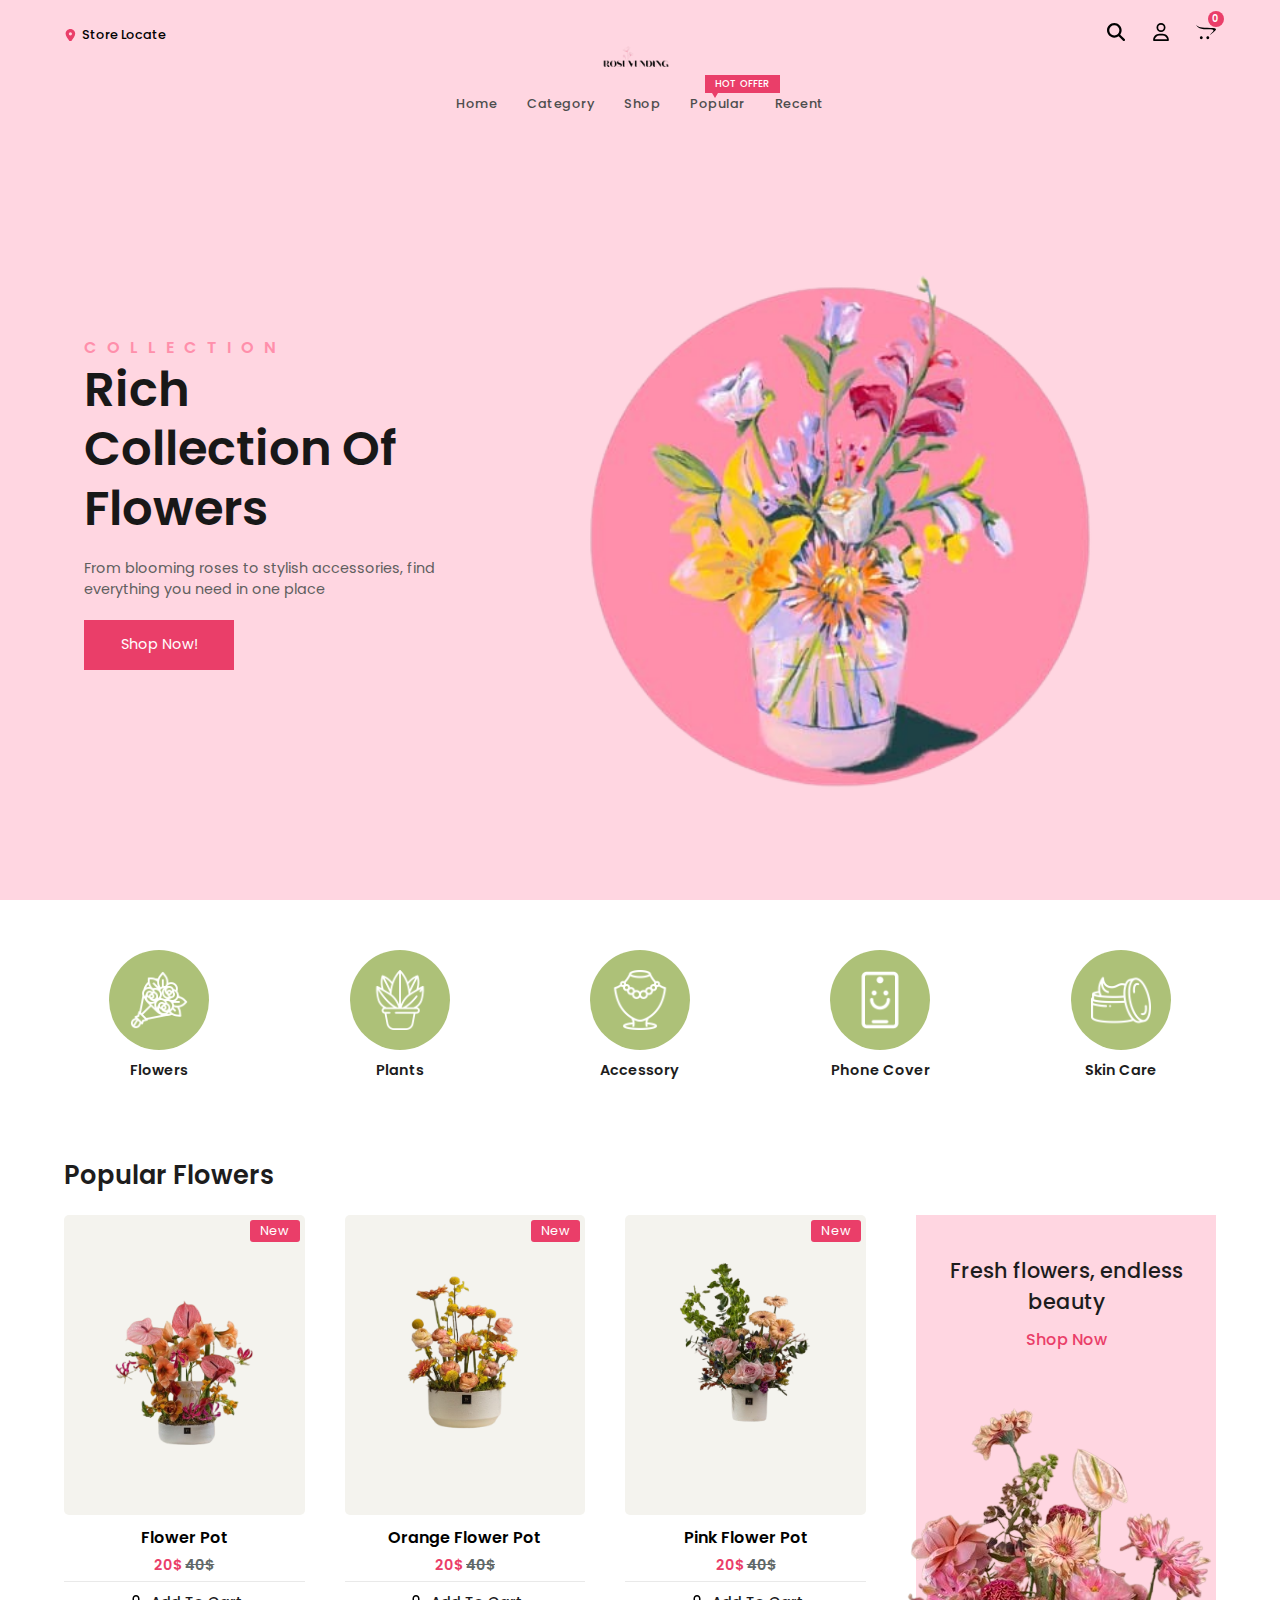
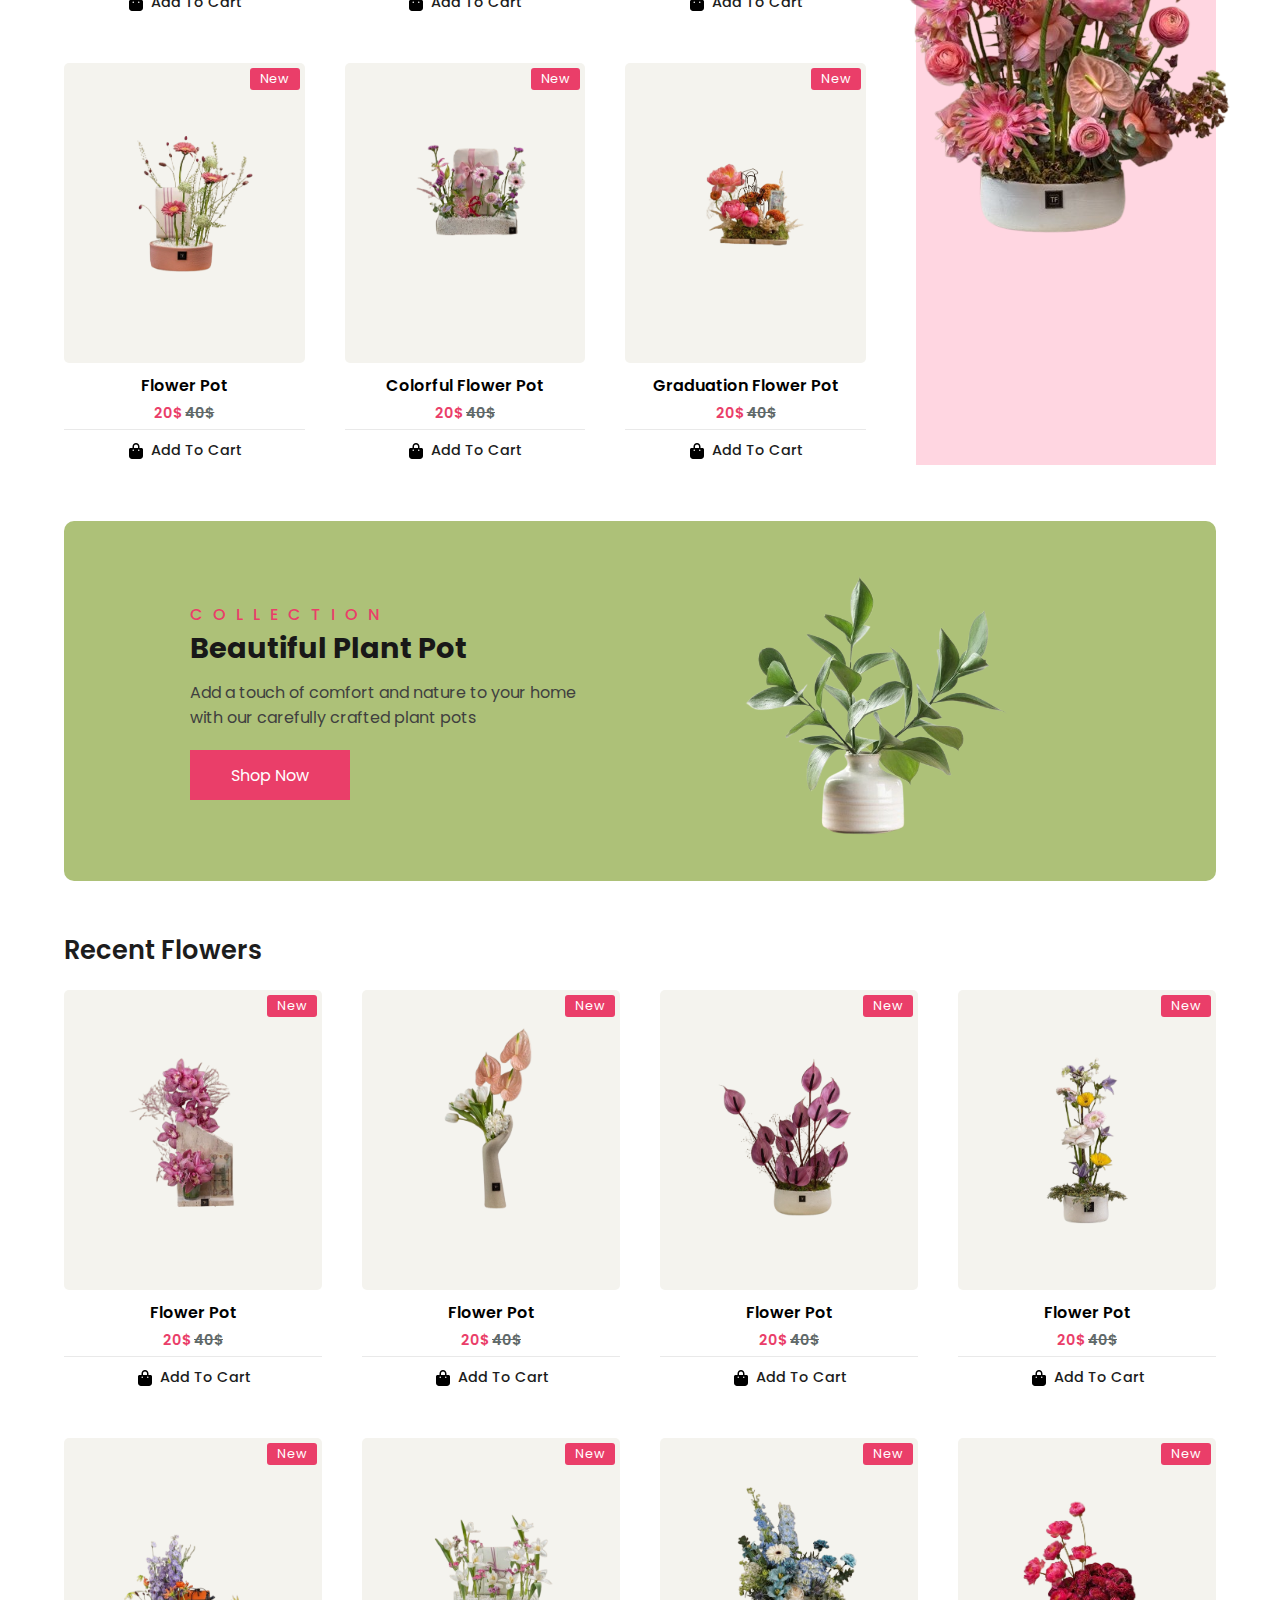
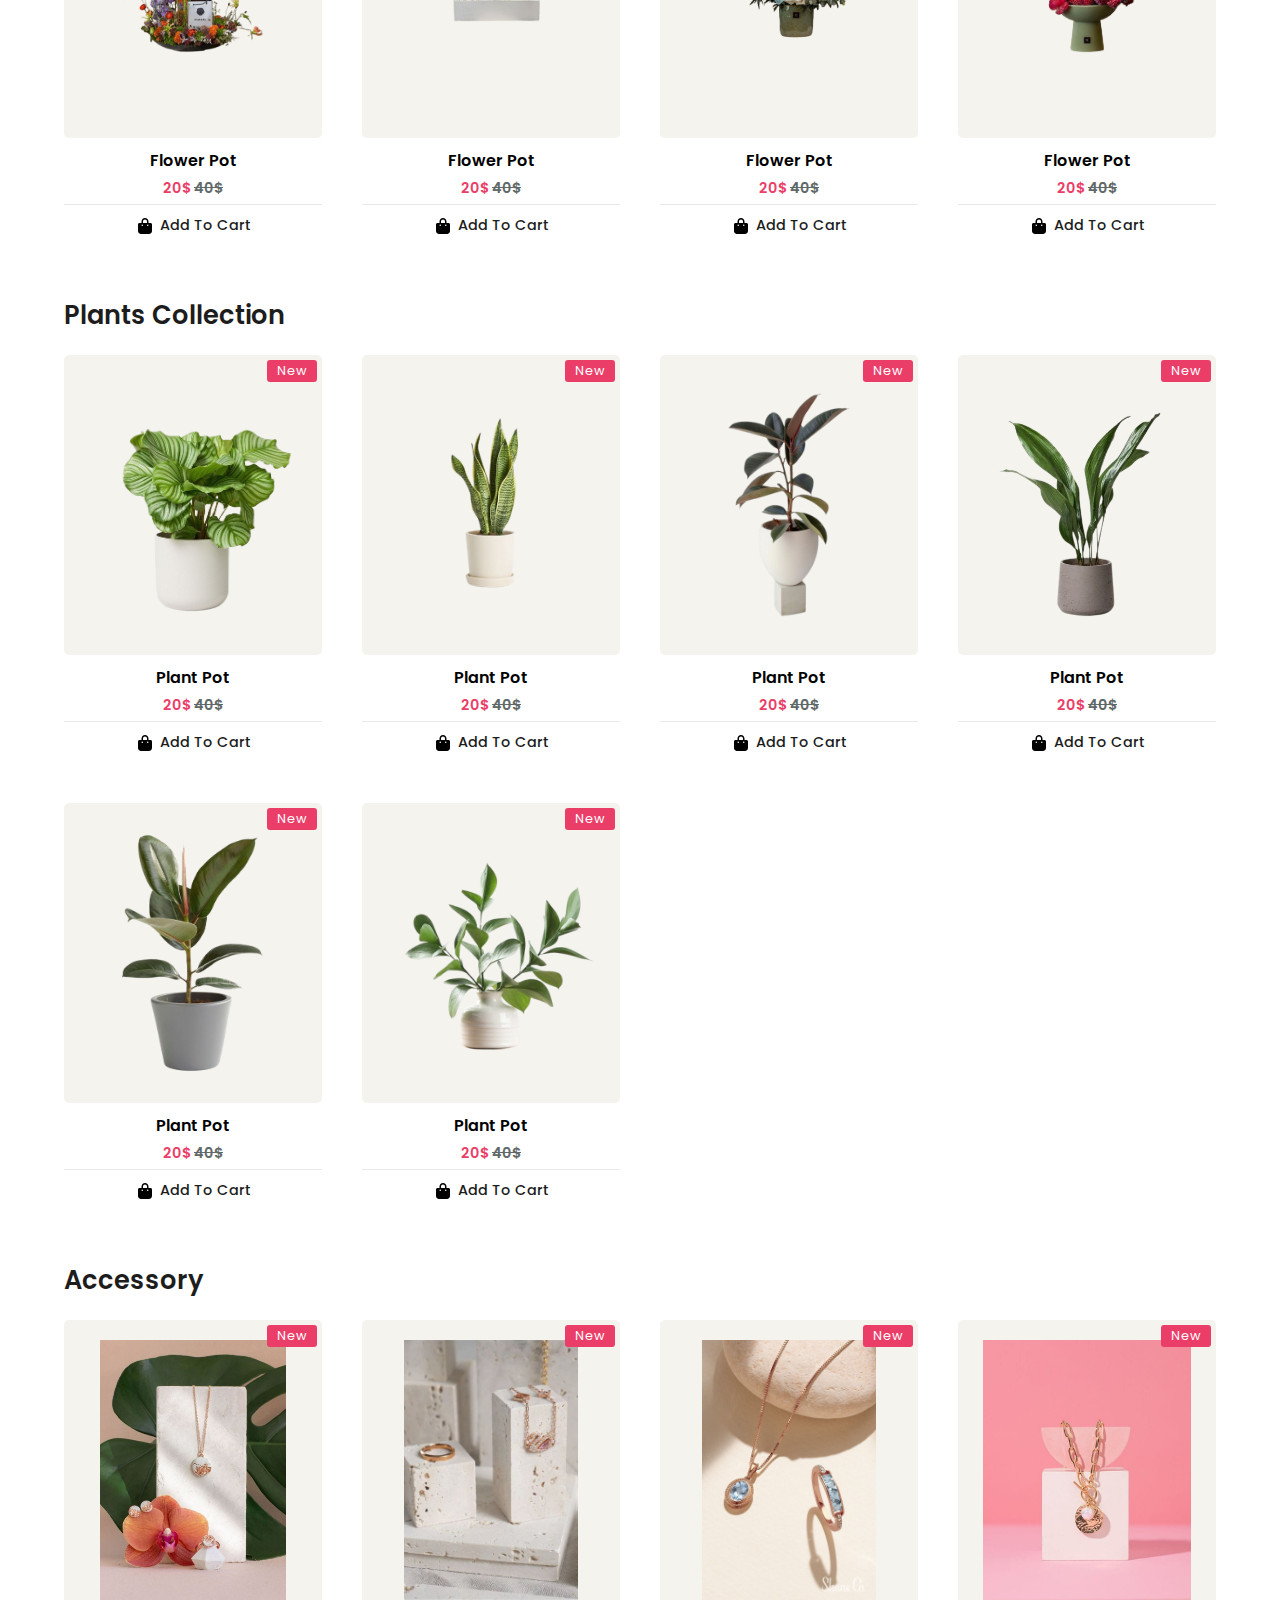
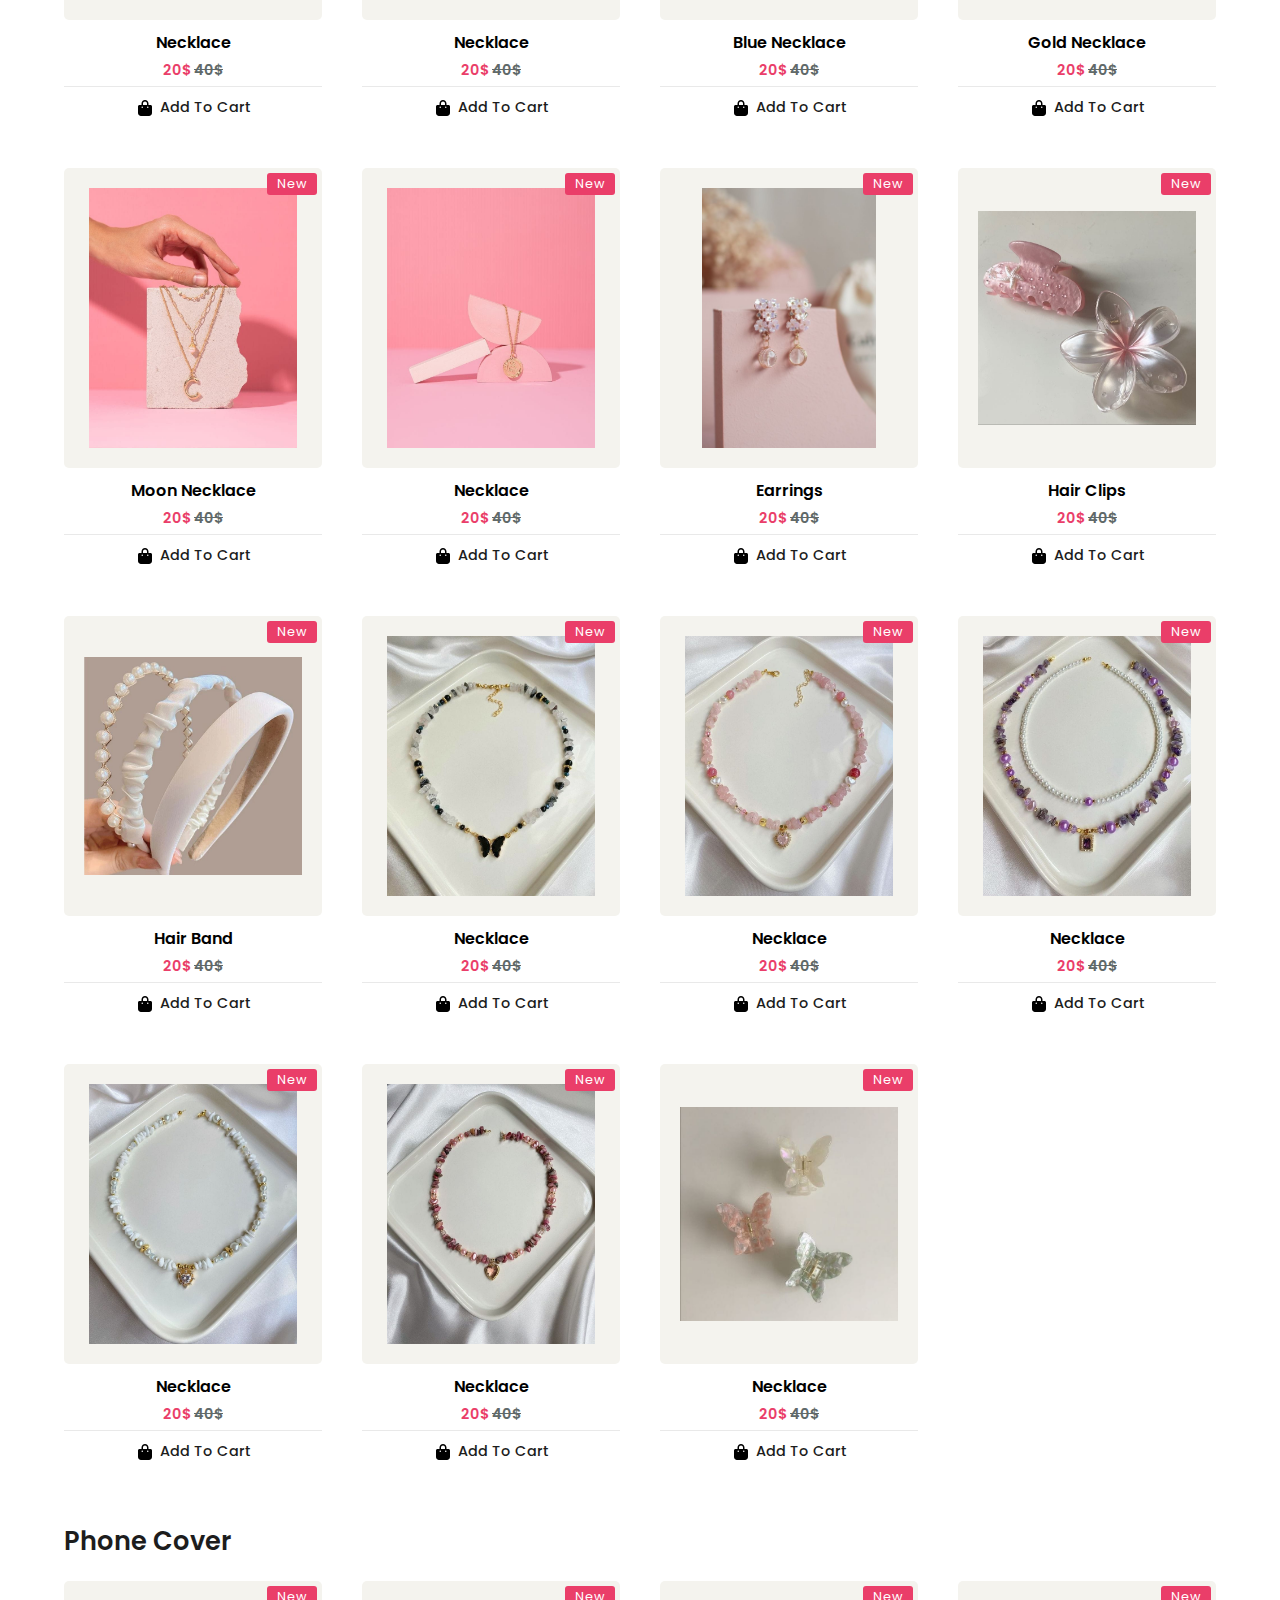
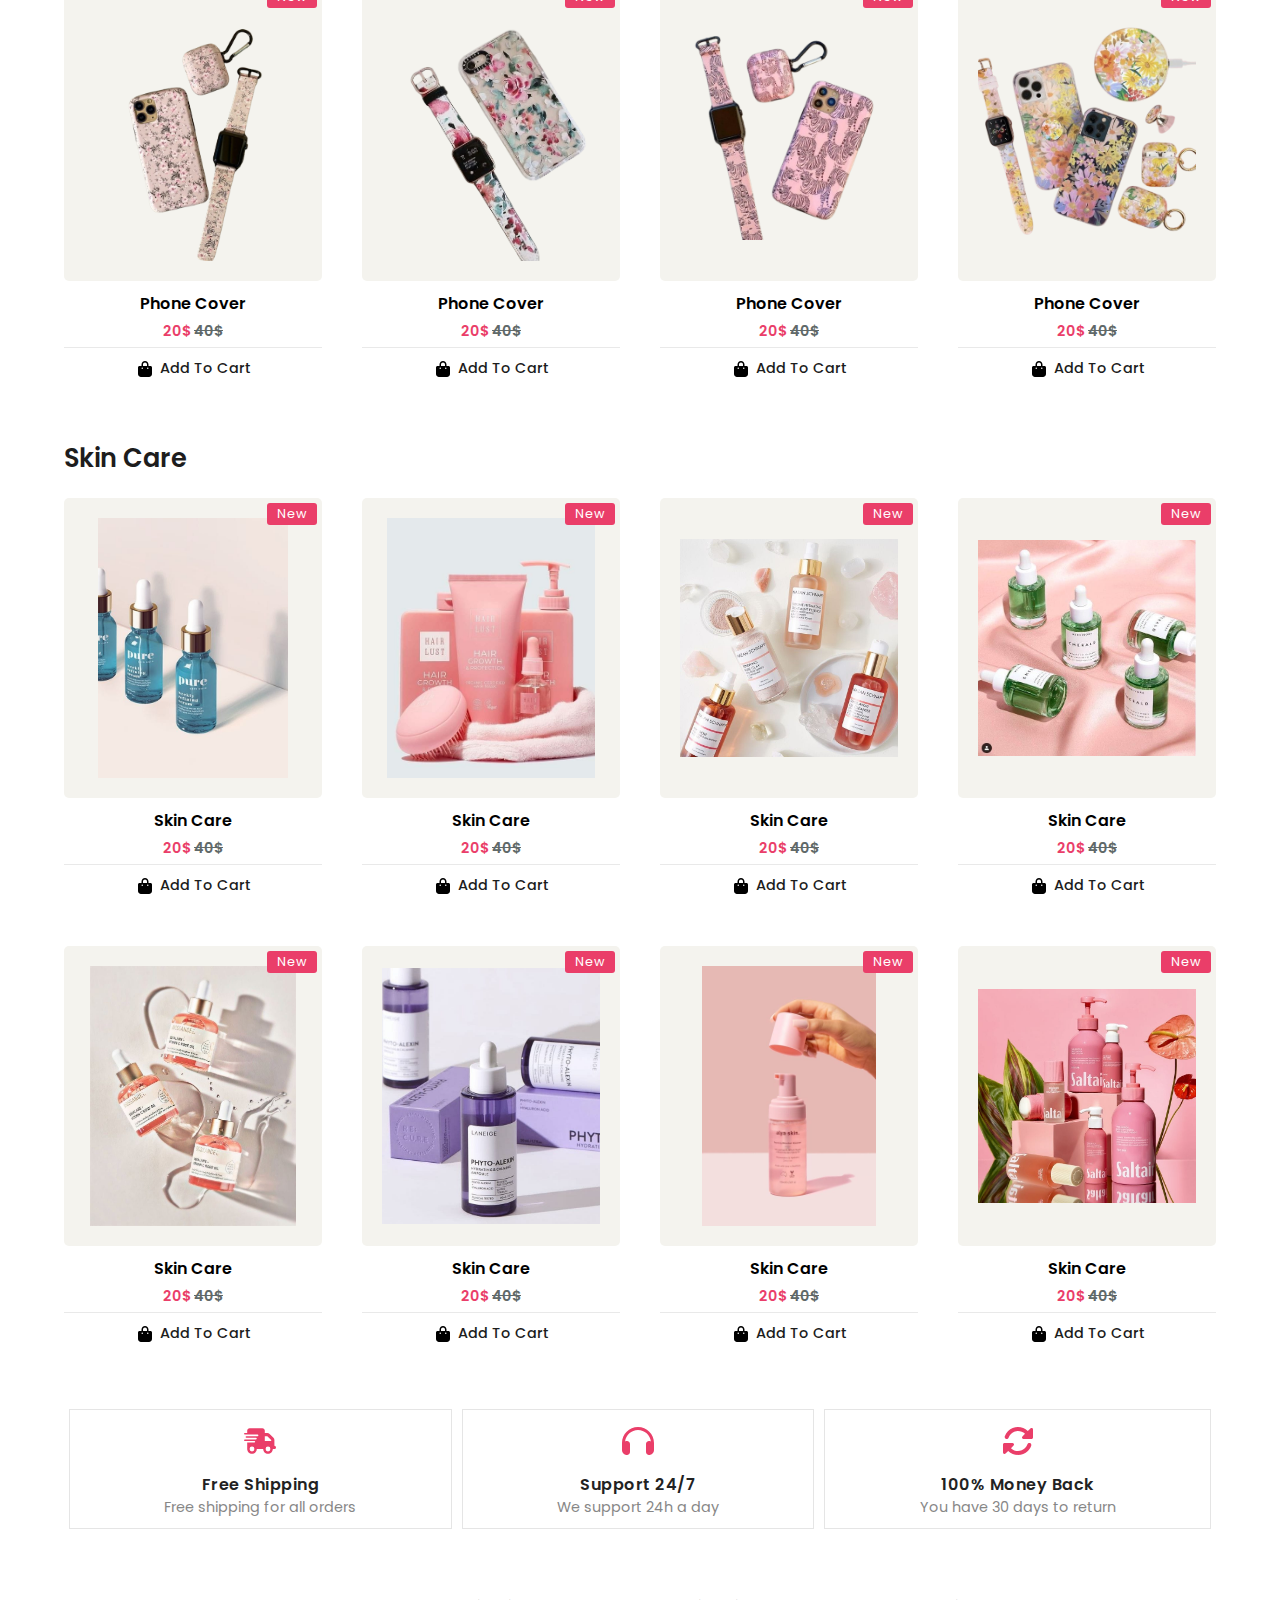
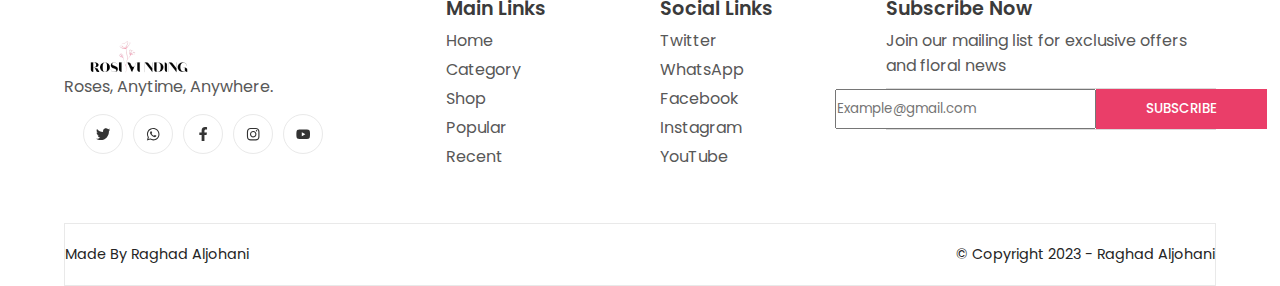
<file: index.html>
<!DOCTYPE html>
<html lang="eng">
<head>
        <meta charset="utf-8">
        <meta name="viewport" content="width=device-width, initial-scale=1.0">
        <title>Rose Vending</title>
        <link rel="stylesheet" href="style.css">
        <link rel="shourtcut icon" href="images/logor.png"/>
        <link rel="preconnect" href="https://fonts.googleapis.com">
        <link rel="preconnect" href="https://fonts.gstatic.com" crossorigin>
        <link href="https://fonts.googleapis.com/css2?family=Poppins:ital,wght@0,100;0,200;0,300;0,400;0,500;0,600;0,700;0,800;0,900;1,100;1,200;1,300;1,400;1,500;1,600;1,700;1,800;1,900&display=swap" rel="stylesheet">
</head>
<body>
    <!--main section-->
    <section id="main">
         <!--btn-->
         <input type="checkbox" class="menu-btn" id="menu-btn"/>
         <header>
                <div class="header-top">
                    <!--menu-icon-->
                    <label for="menu-btn" class="menu-icon">
                        <span class="nav-icon"></span>
                    </label>
                       <!--nav-location-->
                    <div class="nav-location">
                        <a href="#">
                           <svg xmlns="http://www.w3.org/2000/svg" viewBox="0 0 384 512" height="1em"  width="1em" ><path d="M215.7 499.2C267 435 384 279.4 384 192C384 86 298 0 192 0S0 86 0 192c0 87.4 117 243 168.3 307.2c12.3 15.3 35.1 15.3 47.4 0zM192 128a64 64 0 1 1 0 128 64 64 0 1 1 0-128z"/></svg>
                                Store Locate
                        </a>
                    </div>
                       <!--logo-->
                       <a href="#" class="logo">
                            <img src="images/logor.png" alt="logo">
                       </a>
                       <!--nav-btn-->
                    <div class="nav-btns">
                            <!--search-->
                        <a href="javascript:void(0);" class="nav-search">
                             <svg xmlns="http://www.w3.org/2000/svg" viewBox="0 0 512 512" ><path d="M416 208c0 45.9-14.9 88.3-40 122.7L502.6 457.4c12.5 12.5 12.5 32.8 0 45.3s-32.8 12.5-45.3 0L330.7 376c-34.4 25.2-76.8 40-122.7 40C93.1 416 0 322.9 0 208S93.1 0 208 0S416 93.1 416 208zM208 352a144 144 0 1 0 0-288 144 144 0 1 0 0 288z"/></svg>
                        </a>
                            <!--user-->
                        <a href="javascript:void(0);" class="nav-user">
                             <svg xmlns="http://www.w3.org/2000/svg" viewBox="0 0 448 512" height="1em"  width="1em" ><path d="M304 128a80 80 0 1 0 -160 0 80 80 0 1 0 160 0zM96 128a128 128 0 1 1 256 0A128 128 0 1 1 96 128zM49.3 464H398.7c-8.9-63.3-63.3-112-129-112H178.3c-65.7 0-120.1 48.7-129 112zM0 482.3C0 383.8 79.8 304 178.3 304h91.4C368.2 304 448 383.8 448 482.3c0 16.4-13.3 29.7-29.7 29.7H29.7C13.3 512 0 498.7 0 482.3z"/></svg>
                        </a>
                            <!--cart-->
                        <a href="cart.html" class="nav-cart">
                            <svg xmlns="http://www.w3.org/2000/svg" viewBox="0 0 640 512" height="1em"  width="1em"><path d="M423.3 440.7c0 25.3-20.3 45.6-45.6 45.6s-45.8-20.3-45.8-45.6 20.6-45.8 45.8-45.8c25.4 0 45.6 20.5 45.6 45.8zm-253.9-45.8c-25.3 0-45.6 20.6-45.6 45.8s20.3 45.6 45.6 45.6 45.8-20.3 45.8-45.6-20.5-45.8-45.8-45.8zm291.7-270C158.9 124.9 81.9 112.1 0 25.7c34.4 51.7 53.3 148.9 373.1 144.2 333.3-5 130 86.1 70.8 188.9 186.7-166.7 319.4-233.9 17.2-233.9z"/></svg>
                            <span>0</span>
                        </a>
                    </div>
                </div>

                  <!--navigation-->
                  <nav class="navigation">
                       <!--menu-->
                       <ul class="menu">
                           <li><a href="index.html">Home</a></li>
                           <li><a href="#category">Category</a></li>
                           <li><a href="#shopping-banner">Shop</a></li>
                           <li>
                            <a href="#popular">Popular</a>
                            <span class="nav-label">Hot Offer</span>
                        </li>
                           <li><a href="#recent-products">Recent</a></li>
                       </ul>
                 </nav>
         </header>
         <!--content-->
         <div class="main-content">
            <!--text-->
            <div class="main-content-text">
                <strong>Collection</strong>
                <h1>Rich<br> Collection Of Flowers</h1>
                <p>From blooming roses to stylish accessories, find everything you need in one place</p>
                <a href="#">Shop Now!</a>
            </div>
            <!--img-->
            <div class="main-content-img">
                <img src="images/rr1.png" alt="rose"/>
            </div>
         </div>
    </section>

    <!--search-->
    <div class="search-bar">
        <!--search input-->
        <form class="search-input">
            <input type="text" name="search" placeholder="Search For Product"/> 
            <!--cancel btn-->
            <a href="javascript:void(0);" class="search-cancel">
                <svg xmlns="http://www.w3.org/2000/svg" viewBox="0 0 384 512"  height="1em"  width="1em"><path d="M342.6 150.6c12.5-12.5 12.5-32.8 0-45.3s-32.8-12.5-45.3 0L192 210.7 86.6 105.4c-12.5-12.5-32.8-12.5-45.3 0s-12.5 32.8 0 45.3L146.7 256 41.4 361.4c-12.5 12.5-12.5 32.8 0 45.3s32.8 12.5 45.3 0L192 301.3 297.4 406.6c12.5 12.5 32.8 12.5 45.3 0s12.5-32.8 0-45.3L237.3 256 342.6 150.6z"/></svg>
            </a>
        </form>
    </div>
     
    <!--login-and-signup-->
    <div class="form">
        <!--login-->
        <div class="login-form">
            <!--close-btn-->
            <a href="javascript:void(0);" class="form-cancel"><svg xmlns="http://www.w3.org/2000/svg" viewBox="0 0 384 512"  height="1em"  width="1em"><path d="M342.6 150.6c12.5-12.5 12.5-32.8 0-45.3s-32.8-12.5-45.3 0L192 210.7 86.6 105.4c-12.5-12.5-32.8-12.5-45.3 0s-12.5 32.8 0 45.3L146.7 256 41.4 361.4c-12.5 12.5-12.5 32.8 0 45.3s32.8 12.5 45.3 0L192 301.3 297.4 406.6c12.5 12.5 32.8 12.5 45.3 0s12.5-32.8 0-45.3L237.3 256 342.6 150.6z"/></svg>
            </a>
            <!--heading-->
            <strong>Log In</strong>
            <!--inputs-->
            <form>
                <input type="email" name="email" placeholder="Example@gmail.com" required/>
                <input type="password" name="password" placeholder="Password" required/>
                <input type="submit" value="Log In"/>
            </form>
            <!--btns-->
            <div class="form-btns">
                <a href="#" class="forget">Forget Your Password?</a>
                <a href="javascript:void(0);" class="sign-up-btn">Create Account</a>
            </div>
        </div>
        <!--signup-->
        <div class="sign-up-form">
            <!--close-btn-->
            <a href="javascript:void(0);" class="form-cancel"><svg xmlns="http://www.w3.org/2000/svg" viewBox="0 0 384 512"  height="1em"  width="1em"><path d="M342.6 150.6c12.5-12.5 12.5-32.8 0-45.3s-32.8-12.5-45.3 0L192 210.7 86.6 105.4c-12.5-12.5-32.8-12.5-45.3 0s-12.5 32.8 0 45.3L146.7 256 41.4 361.4c-12.5 12.5-12.5 32.8 0 45.3s32.8 12.5 45.3 0L192 301.3 297.4 406.6c12.5 12.5 32.8 12.5 45.3 0s12.5-32.8 0-45.3L237.3 256 342.6 150.6z"/></svg>
            </a>
            <!--heading-->
            <strong>Sign Up</strong>
            <!--inputs-->
            <form>
                <input type="text" name="fullname" placeholder="Full Name" required/>
                <input type="email" name="email" placeholder="Example@gmail.com" required/>
                <input type="password" name="password" placeholder="Password" required/>
                <input type="submit" value="Sign Up"/>
            </form>
            <!--btns-->
            <div class="form-btns">
                <a href="javascript:void(0);" class="already-acount">Already Have An Account?</a>
            </div>
        </div>
    </div>

    <!--category-->
    <section id="category">
        <!--box1flower-->
        <a href="#recent-products" class="category-box">
            <!--img-->
            <div class="category-box-img">
                <img src="images/flowers.png" alt="Flowers">
            </div>
             <!--text-->
             <strong>Flowers</strong>
        </a>
         <!--box2plant-->
         <a href="#plants-collection" class="category-box">
            <!--img-->
            <div class="category-box-img">
                <img src="images/plant.png" alt="Plants">
            </div>
             <!--text-->
             <strong>Plants</strong>
        </a>
         <!--box3Accessory-->
         <a href="#Accessory" class="category-box">
            <!--img-->
            <div class="category-box-img">
                <img src="images/necklace.png" alt="Accessory">
            </div>
             <!--text-->
             <strong>Accessory</strong>
        </a>
         <!--box4phone-cover-->
         <a href="#phone-cover" class="category-box">
            <!--img-->
            <div class="category-box-img">
                <img src="images/like.png" alt="Phone Cover">
            </div>
             <!--text-->
             <strong>Phone Cover</strong>
        </a>
         <!--box5skin-care-->
         <a href="#skin-care" class="category-box">
            <!--img-->
            <div class="category-box-img">
                <img src="images/cream.png" alt="Skin Care">
            </div>
             <!--text-->
             <strong>Skin Care</strong>
        </a>
    </section>

    <!--popular-->
    <section id="popular">
        <!--heading-->
        <h2>Popular Flowers</h2>
        <!--container-->
        <div class="popular-dress-container">
            <!--product container-->
            <div class="popular-product-container">
                <!--box1-->
                <div class="product-box">
                    <!--img-->
                    <a href="#" class="product-box-img">
                        <img src="images/r1.png" alt="product">
                        <span>New</span>
                    </a>
                    <!--text-->
                    <div class="product-box-text"> 
                        <a href="#" class="product-text-title">Flower Pot</a>
                        <span>20$ <del>40$</del></span>
                        <a href="#" class="product-cart-btn">
                            <svg xmlns="http://www.w3.org/2000/svg" viewBox="0 0 448 512" height="1em"  width="1em"><path d="M160 112c0-35.3 28.7-64 64-64s64 28.7 64 64l0 48-128 0 0-48zm-48 48l-64 0c-26.5 0-48 21.5-48 48L0 416c0 53 43 96 96 96l256 0c53 0 96-43 96-96l0-208c0-26.5-21.5-48-48-48l-64 0 0-48C336 50.1 285.9 0 224 0S112 50.1 112 112l0 48zm24 48a24 24 0 1 1 0 48 24 24 0 1 1 0-48zm152 24a24 24 0 1 1 48 0 24 24 0 1 1 -48 0z"/></svg>
                            Add To Cart
                        </a>
                    </div>
                </div>

                <!--box2-->
                <div class="product-box">
                    <!--img-->
                    <a href="#" class="product-box-img">
                        <img src="images/r15.png" alt="product">
                        <span>New</span>
                    </a>
                    <!--text-->
                    <div class="product-box-text"> 
                        <a href="#" class="product-text-title">Orange Flower Pot</a>
                        <span>20$ <del>40$</del></span>
                        <a href="#" class="product-cart-btn">
                            <svg xmlns="http://www.w3.org/2000/svg" viewBox="0 0 448 512" height="1em"  width="1em"><path d="M160 112c0-35.3 28.7-64 64-64s64 28.7 64 64l0 48-128 0 0-48zm-48 48l-64 0c-26.5 0-48 21.5-48 48L0 416c0 53 43 96 96 96l256 0c53 0 96-43 96-96l0-208c0-26.5-21.5-48-48-48l-64 0 0-48C336 50.1 285.9 0 224 0S112 50.1 112 112l0 48zm24 48a24 24 0 1 1 0 48 24 24 0 1 1 0-48zm152 24a24 24 0 1 1 48 0 24 24 0 1 1 -48 0z"/></svg>
                            Add To Cart
                        </a>
                    </div>
                </div>
                    <!--box3-->
                <div class="product-box">
                    <!--img-->
                    <a href="#" class="product-box-img">
                        <img src="images/r17.png" alt="product">
                        <span>New</span>
                    </a>
                    <!--text-->
                    <div class="product-box-text"> 
                        <a href="#" class="product-text-title">Pink Flower Pot</a>
                        <span>20$ <del>40$</del></span>
                        <a href="#" class="product-cart-btn">
                            <svg xmlns="http://www.w3.org/2000/svg" viewBox="0 0 448 512" height="1em"  width="1em"><path d="M160 112c0-35.3 28.7-64 64-64s64 28.7 64 64l0 48-128 0 0-48zm-48 48l-64 0c-26.5 0-48 21.5-48 48L0 416c0 53 43 96 96 96l256 0c53 0 96-43 96-96l0-208c0-26.5-21.5-48-48-48l-64 0 0-48C336 50.1 285.9 0 224 0S112 50.1 112 112l0 48zm24 48a24 24 0 1 1 0 48 24 24 0 1 1 0-48zm152 24a24 24 0 1 1 48 0 24 24 0 1 1 -48 0z"/></svg>
                            Add To Cart
                        </a>
                    </div>
                </div>
                    <!--box4-->
                <div class="product-box">
                    <!--img-->
                    <a href="#" class="product-box-img">
                        <img src="images/r10.png" alt="product">
                        <span>New</span>
                    </a>
                    <!--text-->
                    <div class="product-box-text"> 
                        <a href="#" class="product-text-title">Flower Pot</a>
                        <span>20$ <del>40$</del></span>
                        <a href="#" class="product-cart-btn">
                            <svg xmlns="http://www.w3.org/2000/svg" viewBox="0 0 448 512" height="1em"  width="1em"><path d="M160 112c0-35.3 28.7-64 64-64s64 28.7 64 64l0 48-128 0 0-48zm-48 48l-64 0c-26.5 0-48 21.5-48 48L0 416c0 53 43 96 96 96l256 0c53 0 96-43 96-96l0-208c0-26.5-21.5-48-48-48l-64 0 0-48C336 50.1 285.9 0 224 0S112 50.1 112 112l0 48zm24 48a24 24 0 1 1 0 48 24 24 0 1 1 0-48zm152 24a24 24 0 1 1 48 0 24 24 0 1 1 -48 0z"/></svg>
                            Add To Cart
                        </a>
                    </div>
                </div>
                    <!--box5-->
                <div class="product-box">
                    <!--img-->
                    <a href="#" class="product-box-img">
                        <img src="images/r9.png" alt="product">
                        <span>New</span>
                    </a>
                    <!--text-->
                    <div class="product-box-text"> 
                        <a href="#" class="product-text-title">Colorful Flower Pot</a>
                        <span>20$ <del>40$</del></span>
                        <a href="#" class="product-cart-btn">
                            <svg xmlns="http://www.w3.org/2000/svg" viewBox="0 0 448 512" height="1em"  width="1em"><path d="M160 112c0-35.3 28.7-64 64-64s64 28.7 64 64l0 48-128 0 0-48zm-48 48l-64 0c-26.5 0-48 21.5-48 48L0 416c0 53 43 96 96 96l256 0c53 0 96-43 96-96l0-208c0-26.5-21.5-48-48-48l-64 0 0-48C336 50.1 285.9 0 224 0S112 50.1 112 112l0 48zm24 48a24 24 0 1 1 0 48 24 24 0 1 1 0-48zm152 24a24 24 0 1 1 48 0 24 24 0 1 1 -48 0z"/></svg>
                            Add To Cart
                        </a>
                    </div>
                </div>
                    <!--box6-->
                <div class="product-box">
                    <!--img-->
                    <a href="#" class="product-box-img">
                        <img src="images/r11.png" alt="product">
                        <span>New</span>
                    </a>
                    <!--text-->
                    <div class="product-box-text"> 
                        <a href="#" class="product-text-title">Graduation Flower Pot</a>
                        <span>20$ <del>40$</del></span>
                        <a href="#" class="product-cart-btn">
                            <svg xmlns="http://www.w3.org/2000/svg" viewBox="0 0 448 512" height="1em"  width="1em"><path d="M160 112c0-35.3 28.7-64 64-64s64 28.7 64 64l0 48-128 0 0-48zm-48 48l-64 0c-26.5 0-48 21.5-48 48L0 416c0 53 43 96 96 96l256 0c53 0 96-43 96-96l0-208c0-26.5-21.5-48-48-48l-64 0 0-48C336 50.1 285.9 0 224 0S112 50.1 112 112l0 48zm24 48a24 24 0 1 1 0 48 24 24 0 1 1 0-48zm152 24a24 24 0 1 1 48 0 24 24 0 1 1 -48 0z"/></svg>
                            Add To Cart
                        </a>
                    </div>
                </div>

            </div>

            <!--banner-->
            <div class="popular-banner">
                <!--text-->
                <div class="popular-banner-text">
                    <h3>Fresh flowers, endless beauty</h3>
                    <a href="#recent-products">Shop Now</a>
                </div>
                <!--img-->
                <div class="pupolar-banner-img">
                    <img src="images/r16.png" alt="Banner"/>
                </div>
            </div>
        </div>

    </section>
    
    <!--shopiping banner-->
    <section id="shopping-banner">
        <div class="shopping-banner-container">
            <!--text-->
            <div class="shopping-banner-text">
                <strong>Collection</strong>
                <h3>Beautiful Plant Pot</h3>
                <p>Add a touch of comfort and nature to your home with our carefully crafted plant pots</p>
                <a href="#plants-collection">Shop Now</a>
            </div>
            <!--img-->
            <div class="shopping-banner-img">
                <img src="images/p4.png" alt="banner"/>
            </div>
        </div>
    </section>

    <!--recent-add-->
    <section id="recent-products">
        <!--heading-->
        <h2>Recent Flowers</h2>
        <!--container-->
        <div class="recent-product-container">
            <!--box2-->
            <div class="product-box">
                <!--img-->
                <a href="#" class="product-box-img">
                    <img src="images/r2.png" alt="product"/>
                    <span>New</span>
                </a>
                <!--text-->
                <div class="product-box-text"> 
                    <a href="#" class="product-text-title">Flower Pot</a>
                    <span>20$ <del>40$</del></span>
                    <a href="#" class="product-cart-btn">
                        <svg xmlns="http://www.w3.org/2000/svg" viewBox="0 0 448 512" height="1em"  width="1em"><path d="M160 112c0-35.3 28.7-64 64-64s64 28.7 64 64l0 48-128 0 0-48zm-48 48l-64 0c-26.5 0-48 21.5-48 48L0 416c0 53 43 96 96 96l256 0c53 0 96-43 96-96l0-208c0-26.5-21.5-48-48-48l-64 0 0-48C336 50.1 285.9 0 224 0S112 50.1 112 112l0 48zm24 48a24 24 0 1 1 0 48 24 24 0 1 1 0-48zm152 24a24 24 0 1 1 48 0 24 24 0 1 1 -48 0z"/></svg>
                        Add To Cart
                    </a>
                </div>
            </div>
            <!--box3-->
            <div class="product-box">
                <!--img-->
                <a href="#" class="product-box-img">
                    <img src="images/r3.png" alt="product"/>
                    <span>New</span>
                </a>
                <!--text-->
                <div class="product-box-text"> 
                    <a href="#" class="product-text-title">Flower Pot</a>
                    <span>20$ <del>40$</del></span>
                    <a href="#" class="product-cart-btn">
                        <svg xmlns="http://www.w3.org/2000/svg" viewBox="0 0 448 512" height="1em"  width="1em"><path d="M160 112c0-35.3 28.7-64 64-64s64 28.7 64 64l0 48-128 0 0-48zm-48 48l-64 0c-26.5 0-48 21.5-48 48L0 416c0 53 43 96 96 96l256 0c53 0 96-43 96-96l0-208c0-26.5-21.5-48-48-48l-64 0 0-48C336 50.1 285.9 0 224 0S112 50.1 112 112l0 48zm24 48a24 24 0 1 1 0 48 24 24 0 1 1 0-48zm152 24a24 24 0 1 1 48 0 24 24 0 1 1 -48 0z"/></svg>
                        Add To Cart
                    </a>
                </div>
            </div>
            <!--box4-->
            <div class="product-box">
                <!--img-->
                <a href="#" class="product-box-img">
                    <img src="images/r4.png" alt="product"/>
                    <span>New</span>
                </a>
                <!--text-->
                <div class="product-box-text"> 
                    <a href="#" class="product-text-title">Flower Pot</a>
                    <span>20$ <del>40$</del></span>
                    <a href="#" class="product-cart-btn">
                        <svg xmlns="http://www.w3.org/2000/svg" viewBox="0 0 448 512" height="1em"  width="1em"><path d="M160 112c0-35.3 28.7-64 64-64s64 28.7 64 64l0 48-128 0 0-48zm-48 48l-64 0c-26.5 0-48 21.5-48 48L0 416c0 53 43 96 96 96l256 0c53 0 96-43 96-96l0-208c0-26.5-21.5-48-48-48l-64 0 0-48C336 50.1 285.9 0 224 0S112 50.1 112 112l0 48zm24 48a24 24 0 1 1 0 48 24 24 0 1 1 0-48zm152 24a24 24 0 1 1 48 0 24 24 0 1 1 -48 0z"/></svg>
                        Add To Cart
                    </a>
                </div>
            </div>
            <!--box5-->
            <div class="product-box">
                <!--img-->
                <a href="#" class="product-box-img">
                    <img src="images/r5.png" alt="product"/>
                    <span>New</span>
                </a>
                <!--text-->
                <div class="product-box-text"> 
                    <a href="#" class="product-text-title">Flower Pot</a>
                    <span>20$ <del>40$</del></span>
                    <a href="#" class="product-cart-btn">
                        <svg xmlns="http://www.w3.org/2000/svg" viewBox="0 0 448 512" height="1em"  width="1em"><path d="M160 112c0-35.3 28.7-64 64-64s64 28.7 64 64l0 48-128 0 0-48zm-48 48l-64 0c-26.5 0-48 21.5-48 48L0 416c0 53 43 96 96 96l256 0c53 0 96-43 96-96l0-208c0-26.5-21.5-48-48-48l-64 0 0-48C336 50.1 285.9 0 224 0S112 50.1 112 112l0 48zm24 48a24 24 0 1 1 0 48 24 24 0 1 1 0-48zm152 24a24 24 0 1 1 48 0 24 24 0 1 1 -48 0z"/></svg>
                        Add To Cart
                    </a>
                </div>
            </div>
            <!--box6-->
            <div class="product-box">
                <!--img-->
                <a href="#" class="product-box-img">
                    <img src="images/r6.png" alt="product"/>
                    <span>New</span>
                </a>
                <!--text-->
                <div class="product-box-text"> 
                    <a href="#" class="product-text-title">Flower Pot</a>
                    <span>20$ <del>40$</del></span>
                    <a href="#" class="product-cart-btn">
                        <svg xmlns="http://www.w3.org/2000/svg" viewBox="0 0 448 512" height="1em"  width="1em"><path d="M160 112c0-35.3 28.7-64 64-64s64 28.7 64 64l0 48-128 0 0-48zm-48 48l-64 0c-26.5 0-48 21.5-48 48L0 416c0 53 43 96 96 96l256 0c53 0 96-43 96-96l0-208c0-26.5-21.5-48-48-48l-64 0 0-48C336 50.1 285.9 0 224 0S112 50.1 112 112l0 48zm24 48a24 24 0 1 1 0 48 24 24 0 1 1 0-48zm152 24a24 24 0 1 1 48 0 24 24 0 1 1 -48 0z"/></svg>
                        Add To Cart
                    </a>
                </div>
            </div>
            <!--box8-->
            <div class="product-box">
                <!--img-->
                <a href="#" class="product-box-img">
                    <img src="images/r8.png" alt="product"/>
                    <span>New</span>
                </a>
                <!--text-->
                <div class="product-box-text"> 
                    <a href="#" class="product-text-title">Flower Pot</a>
                    <span>20$ <del>40$</del></span>
                    <a href="#" class="product-cart-btn">
                        <svg xmlns="http://www.w3.org/2000/svg" viewBox="0 0 448 512" height="1em"  width="1em"><path d="M160 112c0-35.3 28.7-64 64-64s64 28.7 64 64l0 48-128 0 0-48zm-48 48l-64 0c-26.5 0-48 21.5-48 48L0 416c0 53 43 96 96 96l256 0c53 0 96-43 96-96l0-208c0-26.5-21.5-48-48-48l-64 0 0-48C336 50.1 285.9 0 224 0S112 50.1 112 112l0 48zm24 48a24 24 0 1 1 0 48 24 24 0 1 1 0-48zm152 24a24 24 0 1 1 48 0 24 24 0 1 1 -48 0z"/></svg>
                        Add To Cart
                    </a>
                </div>
            </div>
            <!--box13-->
            <div class="product-box">
                <!--img-->
                <a href="#" class="product-box-img">
                    <img src="images/r13.png" alt="product"/>
                    <span>New</span>
                </a>
                <!--text-->
                <div class="product-box-text"> 
                    <a href="#" class="product-text-title">Flower Pot</a>
                    <span>20$ <del>40$</del></span>
                    <a href="#" class="product-cart-btn">
                        <svg xmlns="http://www.w3.org/2000/svg" viewBox="0 0 448 512" height="1em"  width="1em"><path d="M160 112c0-35.3 28.7-64 64-64s64 28.7 64 64l0 48-128 0 0-48zm-48 48l-64 0c-26.5 0-48 21.5-48 48L0 416c0 53 43 96 96 96l256 0c53 0 96-43 96-96l0-208c0-26.5-21.5-48-48-48l-64 0 0-48C336 50.1 285.9 0 224 0S112 50.1 112 112l0 48zm24 48a24 24 0 1 1 0 48 24 24 0 1 1 0-48zm152 24a24 24 0 1 1 48 0 24 24 0 1 1 -48 0z"/></svg>
                        Add To Cart
                    </a>
                </div>
            </div>
            <!--box14-->
            <div class="product-box">
                    <!--img-->
                    <a href="#" class="product-box-img">
                        <img src="images/r14.png" alt="product"/>
                        <span>New</span>
                    </a>
                    <!--text-->
                    <div class="product-box-text"> 
                        <a href="#" class="product-text-title">Flower Pot</a>
                        <span>20$ <del>40$</del></span>
                        <a href="#" class="product-cart-btn">
                            <svg xmlns="http://www.w3.org/2000/svg" viewBox="0 0 448 512" height="1em"  width="1em"><path d="M160 112c0-35.3 28.7-64 64-64s64 28.7 64 64l0 48-128 0 0-48zm-48 48l-64 0c-26.5 0-48 21.5-48 48L0 416c0 53 43 96 96 96l256 0c53 0 96-43 96-96l0-208c0-26.5-21.5-48-48-48l-64 0 0-48C336 50.1 285.9 0 224 0S112 50.1 112 112l0 48zm24 48a24 24 0 1 1 0 48 24 24 0 1 1 0-48zm152 24a24 24 0 1 1 48 0 24 24 0 1 1 -48 0z"/></svg>
                            Add To Cart
                        </a>
                    </div>
            </div>
            
        </div>



    </section>
    
    <!--plants-collection-->
    <section id="plants-collection">
        <!--heading-->
        <h2>Plants Collection</h2>
        <!--container-->
        <div class="plants-collection-container">
            <!--boxP1-->
            <div class="product-box">
                <!--img-->
                <a href="#" class="product-box-img">
                    <img src="images/p1.png" alt="product"/>
                    <span>New</span>
                </a>
                <!--text-->
                <div class="product-box-text"> 
                    <a href="#" class="product-text-title">Plant Pot</a>
                    <span>20$ <del>40$</del></span>
                    <a href="#" class="product-cart-btn">
                        <svg xmlns="http://www.w3.org/2000/svg" viewBox="0 0 448 512" height="1em"  width="1em"><path d="M160 112c0-35.3 28.7-64 64-64s64 28.7 64 64l0 48-128 0 0-48zm-48 48l-64 0c-26.5 0-48 21.5-48 48L0 416c0 53 43 96 96 96l256 0c53 0 96-43 96-96l0-208c0-26.5-21.5-48-48-48l-64 0 0-48C336 50.1 285.9 0 224 0S112 50.1 112 112l0 48zm24 48a24 24 0 1 1 0 48 24 24 0 1 1 0-48zm152 24a24 24 0 1 1 48 0 24 24 0 1 1 -48 0z"/></svg>
                        Add To Cart
                    </a>
                </div>
            </div>
            <!--boxP2-->
            <div class="product-box">
                <!--img-->
                <a href="#" class="product-box-img">
                    <img src="images/p2.png" alt="product"/>
                    <span>New</span>
                </a>
                <!--text-->
                <div class="product-box-text"> 
                    <a href="#" class="product-text-title">Plant Pot</a>
                    <span>20$ <del>40$</del></span>
                    <a href="#" class="product-cart-btn">
                        <svg xmlns="http://www.w3.org/2000/svg" viewBox="0 0 448 512" height="1em"  width="1em"><path d="M160 112c0-35.3 28.7-64 64-64s64 28.7 64 64l0 48-128 0 0-48zm-48 48l-64 0c-26.5 0-48 21.5-48 48L0 416c0 53 43 96 96 96l256 0c53 0 96-43 96-96l0-208c0-26.5-21.5-48-48-48l-64 0 0-48C336 50.1 285.9 0 224 0S112 50.1 112 112l0 48zm24 48a24 24 0 1 1 0 48 24 24 0 1 1 0-48zm152 24a24 24 0 1 1 48 0 24 24 0 1 1 -48 0z"/></svg>
                        Add To Cart
                    </a>
                </div>
            </div>
            <!--boxP3-->
            <div class="product-box">
                <!--img-->
                <a href="#" class="product-box-img">
                    <img src="images/p3.png" alt="product"/>
                    <span>New</span>
                </a>
                <!--text-->
                <div class="product-box-text"> 
                    <a href="#" class="product-text-title">Plant Pot</a>
                    <span>20$ <del>40$</del></span>
                    <a href="#" class="product-cart-btn">
                        <svg xmlns="http://www.w3.org/2000/svg" viewBox="0 0 448 512" height="1em"  width="1em"><path d="M160 112c0-35.3 28.7-64 64-64s64 28.7 64 64l0 48-128 0 0-48zm-48 48l-64 0c-26.5 0-48 21.5-48 48L0 416c0 53 43 96 96 96l256 0c53 0 96-43 96-96l0-208c0-26.5-21.5-48-48-48l-64 0 0-48C336 50.1 285.9 0 224 0S112 50.1 112 112l0 48zm24 48a24 24 0 1 1 0 48 24 24 0 1 1 0-48zm152 24a24 24 0 1 1 48 0 24 24 0 1 1 -48 0z"/></svg>
                        Add To Cart
                    </a>
                </div>
            </div>
            <!--boxP5-->
            <div class="product-box">
                <!--img-->
                <a href="#" class="product-box-img">
                    <img src="images/p5.png" alt="product"/>
                    <span>New</span>
                </a>
                <!--text-->
                <div class="product-box-text"> 
                    <a href="#" class="product-text-title">Plant Pot</a>
                    <span>20$ <del>40$</del></span>
                    <a href="#" class="product-cart-btn">
                        <svg xmlns="http://www.w3.org/2000/svg" viewBox="0 0 448 512" height="1em"  width="1em"><path d="M160 112c0-35.3 28.7-64 64-64s64 28.7 64 64l0 48-128 0 0-48zm-48 48l-64 0c-26.5 0-48 21.5-48 48L0 416c0 53 43 96 96 96l256 0c53 0 96-43 96-96l0-208c0-26.5-21.5-48-48-48l-64 0 0-48C336 50.1 285.9 0 224 0S112 50.1 112 112l0 48zm24 48a24 24 0 1 1 0 48 24 24 0 1 1 0-48zm152 24a24 24 0 1 1 48 0 24 24 0 1 1 -48 0z"/></svg>
                        Add To Cart
                    </a>
                </div>
            </div>
            <!--boxP6-->
            <div class="product-box">
                <!--img-->
                <a href="#" class="product-box-img">
                    <img src="images/p6.png" alt="product"/>
                    <span>New</span>
                </a>
                <!--text-->
                <div class="product-box-text"> 
                    <a href="#" class="product-text-title">Plant Pot</a>
                    <span>20$ <del>40$</del></span>
                    <a href="#" class="product-cart-btn">
                        <svg xmlns="http://www.w3.org/2000/svg" viewBox="0 0 448 512" height="1em"  width="1em"><path d="M160 112c0-35.3 28.7-64 64-64s64 28.7 64 64l0 48-128 0 0-48zm-48 48l-64 0c-26.5 0-48 21.5-48 48L0 416c0 53 43 96 96 96l256 0c53 0 96-43 96-96l0-208c0-26.5-21.5-48-48-48l-64 0 0-48C336 50.1 285.9 0 224 0S112 50.1 112 112l0 48zm24 48a24 24 0 1 1 0 48 24 24 0 1 1 0-48zm152 24a24 24 0 1 1 48 0 24 24 0 1 1 -48 0z"/></svg>
                        Add To Cart
                    </a>
                </div>
            </div>
            <!--boxP4-->
            <div class="product-box">
                <!--img-->
                <a href="#" class="product-box-img">
                    <img src="images/p4.png" alt="product"/>
                    <span>New</span>
                </a>
                <!--text-->
                <div class="product-box-text"> 
                    <a href="#" class="product-text-title">Plant Pot</a>
                    <span>20$ <del>40$</del></span>
                    <a href="#" class="product-cart-btn">
                        <svg xmlns="http://www.w3.org/2000/svg" viewBox="0 0 448 512" height="1em"  width="1em"><path d="M160 112c0-35.3 28.7-64 64-64s64 28.7 64 64l0 48-128 0 0-48zm-48 48l-64 0c-26.5 0-48 21.5-48 48L0 416c0 53 43 96 96 96l256 0c53 0 96-43 96-96l0-208c0-26.5-21.5-48-48-48l-64 0 0-48C336 50.1 285.9 0 224 0S112 50.1 112 112l0 48zm24 48a24 24 0 1 1 0 48 24 24 0 1 1 0-48zm152 24a24 24 0 1 1 48 0 24 24 0 1 1 -48 0z"/></svg>
                        Add To Cart
                    </a>
                </div>
            </div>
            
        </div>



    </section>

    <!--Accessory-->
    <section id="Accessory">
        <!--heading-->
        <h2>Accessory</h2>
        <!--container-->
        <div class="Accessory-container">
            <!--n1-->
            <div class="product-box">
                <!--img-->
                <a href="#" class="product-box-img">
                    <img src="images/a1.jpeg" alt="product"/>
                    <span>New</span>
                </a>
                <!--text-->
                <div class="product-box-text"> 
                    <a href="#" class="product-text-title">Necklace</a>
                    <span>20$ <del>40$</del></span>
                    <a href="#" class="product-cart-btn">
                        <svg xmlns="http://www.w3.org/2000/svg" viewBox="0 0 448 512" height="1em"  width="1em"><path d="M160 112c0-35.3 28.7-64 64-64s64 28.7 64 64l0 48-128 0 0-48zm-48 48l-64 0c-26.5 0-48 21.5-48 48L0 416c0 53 43 96 96 96l256 0c53 0 96-43 96-96l0-208c0-26.5-21.5-48-48-48l-64 0 0-48C336 50.1 285.9 0 224 0S112 50.1 112 112l0 48zm24 48a24 24 0 1 1 0 48 24 24 0 1 1 0-48zm152 24a24 24 0 1 1 48 0 24 24 0 1 1 -48 0z"/></svg>
                        Add To Cart
                    </a>
                </div>
            </div>
            <!--n2-->
            <div class="product-box">
                <!--img-->
                <a href="#" class="product-box-img">
                    <img src="images/a2.jpeg" alt="product"/>
                    <span>New</span>
                </a>
                <!--text-->
                <div class="product-box-text"> 
                    <a href="#" class="product-text-title">Necklace</a>
                    <span>20$ <del>40$</del></span>
                    <a href="#" class="product-cart-btn">
                        <svg xmlns="http://www.w3.org/2000/svg" viewBox="0 0 448 512" height="1em"  width="1em"><path d="M160 112c0-35.3 28.7-64 64-64s64 28.7 64 64l0 48-128 0 0-48zm-48 48l-64 0c-26.5 0-48 21.5-48 48L0 416c0 53 43 96 96 96l256 0c53 0 96-43 96-96l0-208c0-26.5-21.5-48-48-48l-64 0 0-48C336 50.1 285.9 0 224 0S112 50.1 112 112l0 48zm24 48a24 24 0 1 1 0 48 24 24 0 1 1 0-48zm152 24a24 24 0 1 1 48 0 24 24 0 1 1 -48 0z"/></svg>
                        Add To Cart
                    </a>
                </div>
            </div>
            <!--n3-->
            <div class="product-box">
                <!--img-->
                <a href="#" class="product-box-img">
                    <img src="images/a3.jpeg" alt="product"/>
                    <span>New</span>
                </a>
                <!--text-->
                <div class="product-box-text"> 
                    <a href="#" class="product-text-title">Blue Necklace</a>
                    <span>20$ <del>40$</del></span>
                    <a href="#" class="product-cart-btn">
                        <svg xmlns="http://www.w3.org/2000/svg" viewBox="0 0 448 512" height="1em"  width="1em"><path d="M160 112c0-35.3 28.7-64 64-64s64 28.7 64 64l0 48-128 0 0-48zm-48 48l-64 0c-26.5 0-48 21.5-48 48L0 416c0 53 43 96 96 96l256 0c53 0 96-43 96-96l0-208c0-26.5-21.5-48-48-48l-64 0 0-48C336 50.1 285.9 0 224 0S112 50.1 112 112l0 48zm24 48a24 24 0 1 1 0 48 24 24 0 1 1 0-48zm152 24a24 24 0 1 1 48 0 24 24 0 1 1 -48 0z"/></svg>
                        Add To Cart
                    </a>
                </div>
            </div>
            <!--n4-->
            <div class="product-box">
                <!--img-->
                <a href="#" class="product-box-img">
                    <img src="images/a4.jpeg" alt="product"/>
                    <span>New</span>
                </a>
                <!--text-->
                <div class="product-box-text"> 
                    <a href="#" class="product-text-title">Gold Necklace</a>
                    <span>20$ <del>40$</del></span>
                    <a href="#" class="product-cart-btn">
                        <svg xmlns="http://www.w3.org/2000/svg" viewBox="0 0 448 512" height="1em"  width="1em"><path d="M160 112c0-35.3 28.7-64 64-64s64 28.7 64 64l0 48-128 0 0-48zm-48 48l-64 0c-26.5 0-48 21.5-48 48L0 416c0 53 43 96 96 96l256 0c53 0 96-43 96-96l0-208c0-26.5-21.5-48-48-48l-64 0 0-48C336 50.1 285.9 0 224 0S112 50.1 112 112l0 48zm24 48a24 24 0 1 1 0 48 24 24 0 1 1 0-48zm152 24a24 24 0 1 1 48 0 24 24 0 1 1 -48 0z"/></svg>
                        Add To Cart
                    </a>
                </div>
            </div>
            <!--n5-->
            <div class="product-box">
                <!--img-->
                <a href="#" class="product-box-img">
                    <img src="images/a5.jpeg" alt="product"/>
                    <span>New</span>
                </a>
                <!--text-->
                <div class="product-box-text"> 
                    <a href="#" class="product-text-title">Moon Necklace</a>
                    <span>20$ <del>40$</del></span>
                    <a href="#" class="product-cart-btn">
                        <svg xmlns="http://www.w3.org/2000/svg" viewBox="0 0 448 512" height="1em"  width="1em"><path d="M160 112c0-35.3 28.7-64 64-64s64 28.7 64 64l0 48-128 0 0-48zm-48 48l-64 0c-26.5 0-48 21.5-48 48L0 416c0 53 43 96 96 96l256 0c53 0 96-43 96-96l0-208c0-26.5-21.5-48-48-48l-64 0 0-48C336 50.1 285.9 0 224 0S112 50.1 112 112l0 48zm24 48a24 24 0 1 1 0 48 24 24 0 1 1 0-48zm152 24a24 24 0 1 1 48 0 24 24 0 1 1 -48 0z"/></svg>
                        Add To Cart
                    </a>
                </div>
            </div>
            <!--n6-->
            <div class="product-box">
                <!--img-->
                <a href="#" class="product-box-img">
                    <img src="images/a6.jpeg" alt="product"/>
                    <span>New</span>
                </a>
                <!--text-->
                <div class="product-box-text"> 
                    <a href="#" class="product-text-title">Necklace</a>
                    <span>20$ <del>40$</del></span>
                    <a href="#" class="product-cart-btn">
                        <svg xmlns="http://www.w3.org/2000/svg" viewBox="0 0 448 512" height="1em"  width="1em"><path d="M160 112c0-35.3 28.7-64 64-64s64 28.7 64 64l0 48-128 0 0-48zm-48 48l-64 0c-26.5 0-48 21.5-48 48L0 416c0 53 43 96 96 96l256 0c53 0 96-43 96-96l0-208c0-26.5-21.5-48-48-48l-64 0 0-48C336 50.1 285.9 0 224 0S112 50.1 112 112l0 48zm24 48a24 24 0 1 1 0 48 24 24 0 1 1 0-48zm152 24a24 24 0 1 1 48 0 24 24 0 1 1 -48 0z"/></svg>
                        Add To Cart
                    </a>
                </div>
            </div>
            <!--n7-->
            <div class="product-box">
                <!--img-->
                <a href="#" class="product-box-img">
                    <img src="images/a7.jpeg" alt="product"/>
                    <span>New</span>
                </a>
                <!--text-->
                <div class="product-box-text"> 
                    <a href="#" class="product-text-title">Earrings</a>
                    <span>20$ <del>40$</del></span>
                    <a href="#" class="product-cart-btn">
                        <svg xmlns="http://www.w3.org/2000/svg" viewBox="0 0 448 512" height="1em"  width="1em"><path d="M160 112c0-35.3 28.7-64 64-64s64 28.7 64 64l0 48-128 0 0-48zm-48 48l-64 0c-26.5 0-48 21.5-48 48L0 416c0 53 43 96 96 96l256 0c53 0 96-43 96-96l0-208c0-26.5-21.5-48-48-48l-64 0 0-48C336 50.1 285.9 0 224 0S112 50.1 112 112l0 48zm24 48a24 24 0 1 1 0 48 24 24 0 1 1 0-48zm152 24a24 24 0 1 1 48 0 24 24 0 1 1 -48 0z"/></svg>
                        Add To Cart
                    </a>
                </div>
            </div>
            <!--n8-->
            <div class="product-box">
                    <!--img-->
                    <a href="#" class="product-box-img">
                        <img src="images/a8.jpeg" alt="product"/>
                        <span>New</span>
                    </a>
                    <!--text-->
                    <div class="product-box-text"> 
                        <a href="#" class="product-text-title">Hair Clips</a>
                        <span>20$ <del>40$</del></span>
                        <a href="#" class="product-cart-btn">
                            <svg xmlns="http://www.w3.org/2000/svg" viewBox="0 0 448 512" height="1em"  width="1em"><path d="M160 112c0-35.3 28.7-64 64-64s64 28.7 64 64l0 48-128 0 0-48zm-48 48l-64 0c-26.5 0-48 21.5-48 48L0 416c0 53 43 96 96 96l256 0c53 0 96-43 96-96l0-208c0-26.5-21.5-48-48-48l-64 0 0-48C336 50.1 285.9 0 224 0S112 50.1 112 112l0 48zm24 48a24 24 0 1 1 0 48 24 24 0 1 1 0-48zm152 24a24 24 0 1 1 48 0 24 24 0 1 1 -48 0z"/></svg>
                            Add To Cart
                        </a>
                    </div>
            </div>
            <!--n9-->
            <div class="product-box">
                <!--img-->
                <a href="#" class="product-box-img">
                    <img src="images/a9.jpeg" alt="product"/>
                    <span>New</span>
                </a>
                <!--text-->
                <div class="product-box-text"> 
                    <a href="#" class="product-text-title">Hair Band</a>
                    <span>20$ <del>40$</del></span>
                    <a href="#" class="product-cart-btn">
                        <svg xmlns="http://www.w3.org/2000/svg" viewBox="0 0 448 512" height="1em"  width="1em"><path d="M160 112c0-35.3 28.7-64 64-64s64 28.7 64 64l0 48-128 0 0-48zm-48 48l-64 0c-26.5 0-48 21.5-48 48L0 416c0 53 43 96 96 96l256 0c53 0 96-43 96-96l0-208c0-26.5-21.5-48-48-48l-64 0 0-48C336 50.1 285.9 0 224 0S112 50.1 112 112l0 48zm24 48a24 24 0 1 1 0 48 24 24 0 1 1 0-48zm152 24a24 24 0 1 1 48 0 24 24 0 1 1 -48 0z"/></svg>
                        Add To Cart
                    </a>
                </div>
            </div>
               <!--n10-->
               <div class="product-box">
                <!--img-->
                <a href="#" class="product-box-img">
                    <img src="images/a10.jpeg" alt="product"/>
                    <span>New</span>
                </a>
                <!--text-->
                <div class="product-box-text"> 
                    <a href="#" class="product-text-title">Necklace</a>
                    <span>20$ <del>40$</del></span>
                    <a href="#" class="product-cart-btn">
                        <svg xmlns="http://www.w3.org/2000/svg" viewBox="0 0 448 512" height="1em"  width="1em"><path d="M160 112c0-35.3 28.7-64 64-64s64 28.7 64 64l0 48-128 0 0-48zm-48 48l-64 0c-26.5 0-48 21.5-48 48L0 416c0 53 43 96 96 96l256 0c53 0 96-43 96-96l0-208c0-26.5-21.5-48-48-48l-64 0 0-48C336 50.1 285.9 0 224 0S112 50.1 112 112l0 48zm24 48a24 24 0 1 1 0 48 24 24 0 1 1 0-48zm152 24a24 24 0 1 1 48 0 24 24 0 1 1 -48 0z"/></svg>
                        Add To Cart
                    </a>
                </div>
            </div>
               <!--n11-->
               <div class="product-box">
                <!--img-->
                <a href="#" class="product-box-img">
                    <img src="images/a11.jpeg" alt="product"/>
                    <span>New</span>
                </a>
                <!--text-->
                <div class="product-box-text"> 
                    <a href="#" class="product-text-title">Necklace</a>
                    <span>20$ <del>40$</del></span>
                    <a href="#" class="product-cart-btn">
                        <svg xmlns="http://www.w3.org/2000/svg" viewBox="0 0 448 512" height="1em"  width="1em"><path d="M160 112c0-35.3 28.7-64 64-64s64 28.7 64 64l0 48-128 0 0-48zm-48 48l-64 0c-26.5 0-48 21.5-48 48L0 416c0 53 43 96 96 96l256 0c53 0 96-43 96-96l0-208c0-26.5-21.5-48-48-48l-64 0 0-48C336 50.1 285.9 0 224 0S112 50.1 112 112l0 48zm24 48a24 24 0 1 1 0 48 24 24 0 1 1 0-48zm152 24a24 24 0 1 1 48 0 24 24 0 1 1 -48 0z"/></svg>
                        Add To Cart
                    </a>
                </div>
            </div>
        <!--n13-->
        <div class="product-box">
         <!--img-->
         <a href="#" class="product-box-img">
             <img src="images/a13.jpeg" alt="product"/>
             <span>New</span>
         </a>
         <!--text-->
         <div class="product-box-text"> 
             <a href="#" class="product-text-title">Necklace</a>
             <span>20$ <del>40$</del></span>
             <a href="#" class="product-cart-btn">
                 <svg xmlns="http://www.w3.org/2000/svg" viewBox="0 0 448 512" height="1em"  width="1em"><path d="M160 112c0-35.3 28.7-64 64-64s64 28.7 64 64l0 48-128 0 0-48zm-48 48l-64 0c-26.5 0-48 21.5-48 48L0 416c0 53 43 96 96 96l256 0c53 0 96-43 96-96l0-208c0-26.5-21.5-48-48-48l-64 0 0-48C336 50.1 285.9 0 224 0S112 50.1 112 112l0 48zm24 48a24 24 0 1 1 0 48 24 24 0 1 1 0-48zm152 24a24 24 0 1 1 48 0 24 24 0 1 1 -48 0z"/></svg>
                 Add To Cart
             </a>
         </div>
        </div>
          <!--n14-->
          <div class="product-box">
            <!--img-->
            <a href="#" class="product-box-img">
                <img src="images/a14.jpeg" alt="product"/>
                <span>New</span>
            </a>
            <!--text-->
            <div class="product-box-text"> 
                <a href="#" class="product-text-title">Necklace</a>
                <span>20$ <del>40$</del></span>
                <a href="#" class="product-cart-btn">
                    <svg xmlns="http://www.w3.org/2000/svg" viewBox="0 0 448 512" height="1em"  width="1em"><path d="M160 112c0-35.3 28.7-64 64-64s64 28.7 64 64l0 48-128 0 0-48zm-48 48l-64 0c-26.5 0-48 21.5-48 48L0 416c0 53 43 96 96 96l256 0c53 0 96-43 96-96l0-208c0-26.5-21.5-48-48-48l-64 0 0-48C336 50.1 285.9 0 224 0S112 50.1 112 112l0 48zm24 48a24 24 0 1 1 0 48 24 24 0 1 1 0-48zm152 24a24 24 0 1 1 48 0 24 24 0 1 1 -48 0z"/></svg>
                    Add To Cart
                </a>
            </div>
           </div>
              <!--n15-->
          <div class="product-box">
            <!--img-->
            <a href="#" class="product-box-img">
                <img src="images/a15.jpeg" alt="product"/>
                <span>New</span>
            </a>
            <!--text-->
            <div class="product-box-text"> 
                <a href="#" class="product-text-title">Necklace</a>
                <span>20$ <del>40$</del></span>
                <a href="#" class="product-cart-btn">
                    <svg xmlns="http://www.w3.org/2000/svg" viewBox="0 0 448 512" height="1em"  width="1em"><path d="M160 112c0-35.3 28.7-64 64-64s64 28.7 64 64l0 48-128 0 0-48zm-48 48l-64 0c-26.5 0-48 21.5-48 48L0 416c0 53 43 96 96 96l256 0c53 0 96-43 96-96l0-208c0-26.5-21.5-48-48-48l-64 0 0-48C336 50.1 285.9 0 224 0S112 50.1 112 112l0 48zm24 48a24 24 0 1 1 0 48 24 24 0 1 1 0-48zm152 24a24 24 0 1 1 48 0 24 24 0 1 1 -48 0z"/></svg>
                    Add To Cart
                </a>
            </div>
           </div>
              <!--n16-->
          <div class="product-box">
            <!--img-->
            <a href="#" class="product-box-img">
                <img src="images/a16.jpeg" alt="product"/>
                <span>New</span>
            </a>
            <!--text-->
            <div class="product-box-text"> 
                <a href="#" class="product-text-title">Necklace</a>
                <span>20$ <del>40$</del></span>
                <a href="#" class="product-cart-btn">
                    <svg xmlns="http://www.w3.org/2000/svg" viewBox="0 0 448 512" height="1em"  width="1em"><path d="M160 112c0-35.3 28.7-64 64-64s64 28.7 64 64l0 48-128 0 0-48zm-48 48l-64 0c-26.5 0-48 21.5-48 48L0 416c0 53 43 96 96 96l256 0c53 0 96-43 96-96l0-208c0-26.5-21.5-48-48-48l-64 0 0-48C336 50.1 285.9 0 224 0S112 50.1 112 112l0 48zm24 48a24 24 0 1 1 0 48 24 24 0 1 1 0-48zm152 24a24 24 0 1 1 48 0 24 24 0 1 1 -48 0z"/></svg>
                    Add To Cart
                </a>
            </div>
           </div>

        </div>
    </section>

    <!--phone-cover-->
    <section id="phone-cover">
        <!--heading-->
        <h2>Phone Cover</h2>
        <!--container-->
        <div class="phone-cover-container">
            <!--ph1-->
            <div class="product-box">
                <!--img-->
                <a href="#" class="product-box-img">
                    <img src="images/ph1.png" alt="product"/>
                    <span>New</span>
                </a>
                <!--text-->
                <div class="product-box-text"> 
                    <a href="#" class="product-text-title">Phone Cover</a>
                    <span>20$ <del>40$</del></span>
                    <a href="#" class="product-cart-btn">
                        <svg xmlns="http://www.w3.org/2000/svg" viewBox="0 0 448 512" height="1em"  width="1em"><path d="M160 112c0-35.3 28.7-64 64-64s64 28.7 64 64l0 48-128 0 0-48zm-48 48l-64 0c-26.5 0-48 21.5-48 48L0 416c0 53 43 96 96 96l256 0c53 0 96-43 96-96l0-208c0-26.5-21.5-48-48-48l-64 0 0-48C336 50.1 285.9 0 224 0S112 50.1 112 112l0 48zm24 48a24 24 0 1 1 0 48 24 24 0 1 1 0-48zm152 24a24 24 0 1 1 48 0 24 24 0 1 1 -48 0z"/></svg>
                        Add To Cart
                    </a>
                </div>
            </div>
             <!--ph2-->
             <div class="product-box">
                <!--img-->
                <a href="#" class="product-box-img">
                    <img src="images/ph2.png" alt="product"/>
                    <span>New</span>
                </a>
                <!--text-->
                <div class="product-box-text"> 
                    <a href="#" class="product-text-title">Phone Cover</a>
                    <span>20$ <del>40$</del></span>
                    <a href="#" class="product-cart-btn">
                        <svg xmlns="http://www.w3.org/2000/svg" viewBox="0 0 448 512" height="1em"  width="1em"><path d="M160 112c0-35.3 28.7-64 64-64s64 28.7 64 64l0 48-128 0 0-48zm-48 48l-64 0c-26.5 0-48 21.5-48 48L0 416c0 53 43 96 96 96l256 0c53 0 96-43 96-96l0-208c0-26.5-21.5-48-48-48l-64 0 0-48C336 50.1 285.9 0 224 0S112 50.1 112 112l0 48zm24 48a24 24 0 1 1 0 48 24 24 0 1 1 0-48zm152 24a24 24 0 1 1 48 0 24 24 0 1 1 -48 0z"/></svg>
                        Add To Cart
                    </a>
                </div>
            </div>
             <!--ph3-->
             <div class="product-box">
                <!--img-->
                <a href="#" class="product-box-img">
                    <img src="images/ph3.png" alt="product"/>
                    <span>New</span>
                </a>
                <!--text-->
                <div class="product-box-text"> 
                    <a href="#" class="product-text-title">Phone Cover</a>
                    <span>20$ <del>40$</del></span>
                    <a href="#" class="product-cart-btn">
                        <svg xmlns="http://www.w3.org/2000/svg" viewBox="0 0 448 512" height="1em"  width="1em"><path d="M160 112c0-35.3 28.7-64 64-64s64 28.7 64 64l0 48-128 0 0-48zm-48 48l-64 0c-26.5 0-48 21.5-48 48L0 416c0 53 43 96 96 96l256 0c53 0 96-43 96-96l0-208c0-26.5-21.5-48-48-48l-64 0 0-48C336 50.1 285.9 0 224 0S112 50.1 112 112l0 48zm24 48a24 24 0 1 1 0 48 24 24 0 1 1 0-48zm152 24a24 24 0 1 1 48 0 24 24 0 1 1 -48 0z"/></svg>
                        Add To Cart
                    </a>
                </div>
            </div>
             <!--ph4-->
             <div class="product-box">
                <!--img-->
                <a href="#" class="product-box-img">
                    <img src="images/ph4.png" alt="product"/>
                    <span>New</span>
                </a>
                <!--text-->
                <div class="product-box-text"> 
                    <a href="#" class="product-text-title">Phone Cover</a>
                    <span>20$ <del>40$</del></span>
                    <a href="#" class="product-cart-btn">
                        <svg xmlns="http://www.w3.org/2000/svg" viewBox="0 0 448 512" height="1em"  width="1em"><path d="M160 112c0-35.3 28.7-64 64-64s64 28.7 64 64l0 48-128 0 0-48zm-48 48l-64 0c-26.5 0-48 21.5-48 48L0 416c0 53 43 96 96 96l256 0c53 0 96-43 96-96l0-208c0-26.5-21.5-48-48-48l-64 0 0-48C336 50.1 285.9 0 224 0S112 50.1 112 112l0 48zm24 48a24 24 0 1 1 0 48 24 24 0 1 1 0-48zm152 24a24 24 0 1 1 48 0 24 24 0 1 1 -48 0z"/></svg>
                        Add To Cart
                    </a>
                </div>
            </div>
        </div>
    </section>

    <!--skin-care-->
    <section id="skin-care">
        <!--heading-->
        <h2>Skin Care</h2>
        <!--container-->
        <div class="skin-care-container">
            <!--s1-->
            <div class="product-box">
                <!--img-->
                <a href="#" class="product-box-img">
                    <img src="images/s1.jpeg" alt="product"/>
                    <span>New</span>
                </a>
                <!--text-->
                <div class="product-box-text"> 
                    <a href="#" class="product-text-title">Skin Care</a>
                    <span>20$ <del>40$</del></span>
                    <a href="cart.html" class="product-cart-btn">
                        <svg xmlns="http://www.w3.org/2000/svg" viewBox="0 0 448 512" height="1em"  width="1em"><path d="M160 112c0-35.3 28.7-64 64-64s64 28.7 64 64l0 48-128 0 0-48zm-48 48l-64 0c-26.5 0-48 21.5-48 48L0 416c0 53 43 96 96 96l256 0c53 0 96-43 96-96l0-208c0-26.5-21.5-48-48-48l-64 0 0-48C336 50.1 285.9 0 224 0S112 50.1 112 112l0 48zm24 48a24 24 0 1 1 0 48 24 24 0 1 1 0-48zm152 24a24 24 0 1 1 48 0 24 24 0 1 1 -48 0z"/></svg>
                        Add To Cart
                    </a>
                </div>
            </div>
                  <!--s2-->
            <div class="product-box">
                <!--img-->
                <a href="#" class="product-box-img">
                    <img src="images/s2.jpeg" alt="product"/>
                    <span>New</span>
                </a>
                <!--text-->
                <div class="product-box-text"> 
                    <a href="#" class="product-text-title">Skin Care</a>
                    <span>20$ <del>40$</del></span>
                    <a href="#" class="product-cart-btn">
                        <svg xmlns="http://www.w3.org/2000/svg" viewBox="0 0 448 512" height="1em"  width="1em"><path d="M160 112c0-35.3 28.7-64 64-64s64 28.7 64 64l0 48-128 0 0-48zm-48 48l-64 0c-26.5 0-48 21.5-48 48L0 416c0 53 43 96 96 96l256 0c53 0 96-43 96-96l0-208c0-26.5-21.5-48-48-48l-64 0 0-48C336 50.1 285.9 0 224 0S112 50.1 112 112l0 48zm24 48a24 24 0 1 1 0 48 24 24 0 1 1 0-48zm152 24a24 24 0 1 1 48 0 24 24 0 1 1 -48 0z"/></svg>
                        Add To Cart
                    </a>
                </div>
            </div>
                 <!--s3-->
                 <div class="product-box">
                    <!--img-->
                    <a href="#" class="product-box-img">
                        <img src="images/s3.jpeg" alt="product"/>
                        <span>New</span>
                    </a>
                    <!--text-->
                    <div class="product-box-text"> 
                        <a href="#" class="product-text-title">Skin Care</a>
                        <span>20$ <del>40$</del></span>
                        <a href="#" class="product-cart-btn">
                            <svg xmlns="http://www.w3.org/2000/svg" viewBox="0 0 448 512" height="1em"  width="1em"><path d="M160 112c0-35.3 28.7-64 64-64s64 28.7 64 64l0 48-128 0 0-48zm-48 48l-64 0c-26.5 0-48 21.5-48 48L0 416c0 53 43 96 96 96l256 0c53 0 96-43 96-96l0-208c0-26.5-21.5-48-48-48l-64 0 0-48C336 50.1 285.9 0 224 0S112 50.1 112 112l0 48zm24 48a24 24 0 1 1 0 48 24 24 0 1 1 0-48zm152 24a24 24 0 1 1 48 0 24 24 0 1 1 -48 0z"/></svg>
                            Add To Cart
                        </a>
                    </div>
                </div>
                     <!--s4-->
            <div class="product-box">
                <!--img-->
                <a href="#" class="product-box-img">
                    <img src="images/s4.jpeg" alt="product"/>
                    <span>New</span>
                </a>
                <!--text-->
                <div class="product-box-text"> 
                    <a href="#" class="product-text-title">Skin Care</a>
                    <span>20$ <del>40$</del></span>
                    <a href="#" class="product-cart-btn">
                        <svg xmlns="http://www.w3.org/2000/svg" viewBox="0 0 448 512" height="1em"  width="1em"><path d="M160 112c0-35.3 28.7-64 64-64s64 28.7 64 64l0 48-128 0 0-48zm-48 48l-64 0c-26.5 0-48 21.5-48 48L0 416c0 53 43 96 96 96l256 0c53 0 96-43 96-96l0-208c0-26.5-21.5-48-48-48l-64 0 0-48C336 50.1 285.9 0 224 0S112 50.1 112 112l0 48zm24 48a24 24 0 1 1 0 48 24 24 0 1 1 0-48zm152 24a24 24 0 1 1 48 0 24 24 0 1 1 -48 0z"/></svg>
                        Add To Cart
                    </a>
                </div>
            </div>
                 <!--s6-->
                 <div class="product-box">
                    <!--img-->
                    <a href="#" class="product-box-img">
                        <img src="images/s6.jpeg" alt="product"/>
                        <span>New</span>
                    </a>
                    <!--text-->
                    <div class="product-box-text"> 
                        <a href="#" class="product-text-title">Skin Care</a>
                        <span>20$ <del>40$</del></span>
                        <a href="#" class="product-cart-btn">
                            <svg xmlns="http://www.w3.org/2000/svg" viewBox="0 0 448 512" height="1em"  width="1em"><path d="M160 112c0-35.3 28.7-64 64-64s64 28.7 64 64l0 48-128 0 0-48zm-48 48l-64 0c-26.5 0-48 21.5-48 48L0 416c0 53 43 96 96 96l256 0c53 0 96-43 96-96l0-208c0-26.5-21.5-48-48-48l-64 0 0-48C336 50.1 285.9 0 224 0S112 50.1 112 112l0 48zm24 48a24 24 0 1 1 0 48 24 24 0 1 1 0-48zm152 24a24 24 0 1 1 48 0 24 24 0 1 1 -48 0z"/></svg>
                            Add To Cart
                        </a>
                    </div>
                </div>
                     <!--s7-->
            <div class="product-box">
                <!--img-->
                <a href="#" class="product-box-img">
                    <img src="images/s7.jpeg" alt="product"/>
                    <span>New</span>
                </a>
                <!--text-->
                <div class="product-box-text"> 
                    <a href="#" class="product-text-title">Skin Care</a>
                    <span>20$ <del>40$</del></span>
                    <a href="#" class="product-cart-btn">
                        <svg xmlns="http://www.w3.org/2000/svg" viewBox="0 0 448 512" height="1em"  width="1em"><path d="M160 112c0-35.3 28.7-64 64-64s64 28.7 64 64l0 48-128 0 0-48zm-48 48l-64 0c-26.5 0-48 21.5-48 48L0 416c0 53 43 96 96 96l256 0c53 0 96-43 96-96l0-208c0-26.5-21.5-48-48-48l-64 0 0-48C336 50.1 285.9 0 224 0S112 50.1 112 112l0 48zm24 48a24 24 0 1 1 0 48 24 24 0 1 1 0-48zm152 24a24 24 0 1 1 48 0 24 24 0 1 1 -48 0z"/></svg>
                        Add To Cart
                    </a>
                </div>
            </div>
                 <!--s8-->
                 <div class="product-box">
                    <!--img-->
                    <a href="#" class="product-box-img">
                        <img src="images/s8.jpeg" alt="product"/>
                        <span>New</span>
                    </a>
                    <!--text-->
                    <div class="product-box-text"> 
                        <a href="#" class="product-text-title">Skin Care</a>
                        <span>20$ <del>40$</del></span>
                        <a href="#" class="product-cart-btn">
                            <svg xmlns="http://www.w3.org/2000/svg" viewBox="0 0 448 512" height="1em"  width="1em"><path d="M160 112c0-35.3 28.7-64 64-64s64 28.7 64 64l0 48-128 0 0-48zm-48 48l-64 0c-26.5 0-48 21.5-48 48L0 416c0 53 43 96 96 96l256 0c53 0 96-43 96-96l0-208c0-26.5-21.5-48-48-48l-64 0 0-48C336 50.1 285.9 0 224 0S112 50.1 112 112l0 48zm24 48a24 24 0 1 1 0 48 24 24 0 1 1 0-48zm152 24a24 24 0 1 1 48 0 24 24 0 1 1 -48 0z"/></svg>
                            Add To Cart
                        </a>
                    </div>
                </div>
                   <!--s9-->
                   <div class="product-box">
                    <!--img-->
                    <a href="#" class="product-box-img">
                        <img src="images/s9.jpeg" alt="product"/>
                        <span>New</span>
                    </a>
                    <!--text-->
                    <div class="product-box-text"> 
                        <a href="#" class="product-text-title">Skin Care</a>
                        <span>20$ <del>40$</del></span>
                        <a href="#" class="product-cart-btn">
                            <svg xmlns="http://www.w3.org/2000/svg" viewBox="0 0 448 512" height="1em"  width="1em"><path d="M160 112c0-35.3 28.7-64 64-64s64 28.7 64 64l0 48-128 0 0-48zm-48 48l-64 0c-26.5 0-48 21.5-48 48L0 416c0 53 43 96 96 96l256 0c53 0 96-43 96-96l0-208c0-26.5-21.5-48-48-48l-64 0 0-48C336 50.1 285.9 0 224 0S112 50.1 112 112l0 48zm24 48a24 24 0 1 1 0 48 24 24 0 1 1 0-48zm152 24a24 24 0 1 1 48 0 24 24 0 1 1 -48 0z"/></svg>
                            Add To Cart
                        </a>
                    </div>
                </div>
        </div>
    </section>
    
    <!--services-->
    <section class="services">
        <!--service-box-->
        <div class="service-box">
            <svg xmlns="http://www.w3.org/2000/svg" viewBox="0 0 640 512"  height="1em"  width="1em"><path d="M112 0C85.5 0 64 21.5 64 48V96H16c-8.8 0-16 7.2-16 16s7.2 16 16 16H64 272c8.8 0 16 7.2 16 16s-7.2 16-16 16H64 48c-8.8 0-16 7.2-16 16s7.2 16 16 16H64 240c8.8 0 16 7.2 16 16s-7.2 16-16 16H64 16c-8.8 0-16 7.2-16 16s7.2 16 16 16H64 208c8.8 0 16 7.2 16 16s-7.2 16-16 16H64V416c0 53 43 96 96 96s96-43 96-96H384c0 53 43 96 96 96s96-43 96-96h32c17.7 0 32-14.3 32-32s-14.3-32-32-32V288 256 237.3c0-17-6.7-33.3-18.7-45.3L512 114.7c-12-12-28.3-18.7-45.3-18.7H416V48c0-26.5-21.5-48-48-48H112zM544 237.3V256H416V160h50.7L544 237.3zM160 368a48 48 0 1 1 0 96 48 48 0 1 1 0-96zm272 48a48 48 0 1 1 96 0 48 48 0 1 1 -96 0z"/></svg>
            <span>Free Shipping</span>
            <p>Free shipping for all orders</p>
        </div>
           <!--service-box-->
           <div class="service-box">
            <svg xmlns="http://www.w3.org/2000/svg" viewBox="0 0 512 512" height="1em"  width="1em"><path d="M256 80C149.9 80 62.4 159.4 49.6 262c9.4-3.8 19.6-6 30.4-6c26.5 0 48 21.5 48 48V432c0 26.5-21.5 48-48 48c-44.2 0-80-35.8-80-80V384 336 288C0 146.6 114.6 32 256 32s256 114.6 256 256v48 48 16c0 44.2-35.8 80-80 80c-26.5 0-48-21.5-48-48V304c0-26.5 21.5-48 48-48c10.8 0 21 2.1 30.4 6C449.6 159.4 362.1 80 256 80z"/></svg>
            <span>Support 24/7</span>
            <p>We support 24h a day</p>
        </div>
           <!--service-box-->
           <div class="service-box">
            <svg xmlns="http://www.w3.org/2000/svg" viewBox="0 0 512 512" height="1em"  width="1em"><path d="M142.9 142.9c-17.5 17.5-30.1 38-37.8 59.8c-5.9 16.7-24.2 25.4-40.8 19.5s-25.4-24.2-19.5-40.8C55.6 150.7 73.2 122 97.6 97.6c87.2-87.2 228.3-87.5 315.8-1L455 55c6.9-6.9 17.2-8.9 26.2-5.2s14.8 12.5 14.8 22.2l0 128c0 13.3-10.7 24-24 24l-8.4 0c0 0 0 0 0 0L344 224c-9.7 0-18.5-5.8-22.2-14.8s-1.7-19.3 5.2-26.2l41.1-41.1c-62.6-61.5-163.1-61.2-225.3 1zM16 312c0-13.3 10.7-24 24-24l7.6 0 .7 0L168 288c9.7 0 18.5 5.8 22.2 14.8s1.7 19.3-5.2 26.2l-41.1 41.1c62.6 61.5 163.1 61.2 225.3-1c17.5-17.5 30.1-38 37.8-59.8c5.9-16.7 24.2-25.4 40.8-19.5s25.4 24.2 19.5 40.8c-10.8 30.6-28.4 59.3-52.9 83.8c-87.2 87.2-228.3 87.5-315.8 1L57 457c-6.9 6.9-17.2 8.9-26.2 5.2S16 449.7 16 440l0-119.6 0-.7 0-7.6z"/></svg>
            <span>100% Money Back</span>
            <p>You have 30 days to return</p>
        </div>
    </section>

    <!--footer-->
<footer>
    <div class="footer-container">
            <!--company-box-->
        <div class="footer-company-box">
                  <!--logo-->
            <a href="#" class="footer-logo">
                <img src="images/logor.png" alt="logo"/>
            </a>
            <!--details-->
            <p>Roses, Anytime, Anywhere.</p>
            <!--social-->
            <div class="footer-social">
                <!--twitter-->
                <a href="#">
                    <svg xmlns="http://www.w3.org/2000/svg" height="1em" viewBox="0 0 512 512"><path d="M459.37 151.716c.325 4.548.325 9.097.325 13.645 0 138.72-105.583 298.558-298.558 298.558-59.452 0-114.68-17.219-161.137-47.106 8.447.974 16.568 1.299 25.34 1.299 49.055 0 94.213-16.568 130.274-44.832-46.132-.975-84.792-31.188-98.112-72.772 6.498.974 12.995 1.624 19.818 1.624 9.421 0 18.843-1.3 27.614-3.573-48.081-9.747-84.143-51.98-84.143-102.985v-1.299c13.969 7.797 30.214 12.67 47.431 13.319-28.264-18.843-46.781-51.005-46.781-87.391 0-19.492 5.197-37.36 14.294-52.954 51.655 63.675 129.3 105.258 216.365 109.807-1.624-7.797-2.599-15.918-2.599-24.04 0-57.828 46.782-104.934 104.934-104.934 30.213 0 57.502 12.67 76.67 33.137 23.715-4.548 46.456-13.32 66.599-25.34-7.798 24.366-24.366 44.833-46.132 57.827 21.117-2.273 41.584-8.122 60.426-16.243-14.292 20.791-32.161 39.308-52.628 54.253z"/></svg>
                </a>
                <!--whatsapp-->
                <a href="#">
                    <svg xmlns="http://www.w3.org/2000/svg" viewBox="0 0 448 512" height="1em"  width="1em" ><path d="M380.9 97.1C339 55.1 283.2 32 223.9 32c-122.4 0-222 99.6-222 222 0 39.1 10.2 77.3 29.6 111L0 480l117.7-30.9c32.4 17.7 68.9 27 106.1 27h.1c122.3 0 224.1-99.6 224.1-222 0-59.3-25.2-115-67.1-157zm-157 341.6c-33.2 0-65.7-8.9-94-25.7l-6.7-4-69.8 18.3L72 359.2l-4.4-7c-18.5-29.4-28.2-63.3-28.2-98.2 0-101.7 82.8-184.5 184.6-184.5 49.3 0 95.6 19.2 130.4 54.1 34.8 34.9 56.2 81.2 56.1 130.5 0 101.8-84.9 184.6-186.6 184.6zm101.2-138.2c-5.5-2.8-32.8-16.2-37.9-18-5.1-1.9-8.8-2.8-12.5 2.8-3.7 5.6-14.3 18-17.6 21.8-3.2 3.7-6.5 4.2-12 1.4-32.6-16.3-54-29.1-75.5-66-5.7-9.8 5.7-9.1 16.3-30.3 1.8-3.7 .9-6.9-.5-9.7-1.4-2.8-12.5-30.1-17.1-41.2-4.5-10.8-9.1-9.3-12.5-9.5-3.2-.2-6.9-.2-10.6-.2-3.7 0-9.7 1.4-14.8 6.9-5.1 5.6-19.4 19-19.4 46.3 0 27.3 19.9 53.7 22.6 57.4 2.8 3.7 39.1 59.7 94.8 83.8 35.2 15.2 49 16.5 66.6 13.9 10.7-1.6 32.8-13.4 37.4-26.4 4.6-13 4.6-24.1 3.2-26.4-1.3-2.5-5-3.9-10.5-6.6z"/></svg>
                </a>
                <!--facebook-->
                <a href="#">
                    <svg xmlns="http://www.w3.org/2000/svg" height="1em"  width="1em"  viewBox="0 0 320 512"><path d="M279.14 288l14.22-92.66h-88.91v-60.13c0-25.35 12.42-50.06 52.24-50.06h40.42V6.26S260.43 0 225.36 0c-73.22 0-121.08 44.38-121.08 124.72v70.62H22.89V288h81.39v224h100.17V288z"/></svg>
                </a>
                <!--insta-->
                <a href="#">
                    <svg xmlns="http://www.w3.org/2000/svg" viewBox="0 0 448 512" height="1em"  width="1em"><path d="M224.1 141c-63.6 0-114.9 51.3-114.9 114.9s51.3 114.9 114.9 114.9S339 319.5 339 255.9 287.7 141 224.1 141zm0 189.6c-41.1 0-74.7-33.5-74.7-74.7s33.5-74.7 74.7-74.7 74.7 33.5 74.7 74.7-33.6 74.7-74.7 74.7zm146.4-194.3c0 14.9-12 26.8-26.8 26.8-14.9 0-26.8-12-26.8-26.8s12-26.8 26.8-26.8 26.8 12 26.8 26.8zm76.1 27.2c-1.7-35.9-9.9-67.7-36.2-93.9-26.2-26.2-58-34.4-93.9-36.2-37-2.1-147.9-2.1-184.9 0-35.8 1.7-67.6 9.9-93.9 36.1s-34.4 58-36.2 93.9c-2.1 37-2.1 147.9 0 184.9 1.7 35.9 9.9 67.7 36.2 93.9s58 34.4 93.9 36.2c37 2.1 147.9 2.1 184.9 0 35.9-1.7 67.7-9.9 93.9-36.2 26.2-26.2 34.4-58 36.2-93.9 2.1-37 2.1-147.8 0-184.8zM398.8 388c-7.8 19.6-22.9 34.7-42.6 42.6-29.5 11.7-99.5 9-132.1 9s-102.7 2.6-132.1-9c-19.6-7.8-34.7-22.9-42.6-42.6-11.7-29.5-9-99.5-9-132.1s-2.6-102.7 9-132.1c7.8-19.6 22.9-34.7 42.6-42.6 29.5-11.7 99.5-9 132.1-9s102.7-2.6 132.1 9c19.6 7.8 34.7 22.9 42.6 42.6 11.7 29.5 9 99.5 9 132.1s2.7 102.7-9 132.1z"/></svg>
                </a>
                <!--youtube-->
                <a href="#">
                    <svg xmlns="http://www.w3.org/2000/svg" viewBox="0 0 576 512" height="1em"  width="1em" ><path d="M549.7 124.1c-6.3-23.7-24.8-42.3-48.3-48.6C458.8 64 288 64 288 64S117.2 64 74.6 75.5c-23.5 6.3-42 24.9-48.3 48.6-11.4 42.9-11.4 132.3-11.4 132.3s0 89.4 11.4 132.3c6.3 23.7 24.8 41.5 48.3 47.8C117.2 448 288 448 288 448s170.8 0 213.4-11.5c23.5-6.3 42-24.2 48.3-47.8 11.4-42.9 11.4-132.3 11.4-132.3s0-89.4-11.4-132.3zm-317.5 213.5V175.2l142.7 81.2-142.7 81.2z"/></svg>
                </a>
            </div>
        </div>
        <!--footer-link-->
        <div class="footer-link-box">
            <strong>Main Links</strong>
            <ul>
                <li><a href="#">Home</a></li>
                <li><a href="#category">Category</a></li>
                <li><a href="#shopping-banner">Shop</a></li>
                <li><a href="#popular">Popular</a></li>
                <li><a href="#recent-products">Recent</a></li>
            </ul>
        </div>
        <!--footer-link-->
        <div class="footer-link-box">
            <strong>Social Links</strong>
            <ul>
                <li><a href="#">Twitter</a></li>
                <li><a href="#">WhatsApp</a></li>
                <li><a href="#">Facebook</a></li>
                <li><a href="#">Instagram</a></li>
                <li><a href="#">YouTube</a></li>
            </ul>
        </div>
            <!--subscribe-link-->
            <div class="footer-subscribe">
                <strong>Subscribe Now</strong>
                <p>Join our mailing list for exclusive offers and floral news</p>
                <form class="subscribe-box">
                    <input type="email" placeholder="Example@gmail.com" name="subscribe" required/>
                    <button>Subscribe</button>
                </form>
            </div>
    </div>
    <!--bottom-->
    <div class="footer-bottom">
        <span>Made By Raghad Aljohani</span>
        <span>© Copyright 2023 - Raghad Aljohani</span>
    </div>
</footer>




    <!--script-->
    <script class="javascript">
        document.addEventListener('DOMContentLoaded', function () {
            // for search
            document.addEventListener('click', function (event) {
              if (event.target.closest('.nav-search')) {
                document.querySelector('.search-bar').classList.add('search-bar-active');
              } else if (event.target.closest('.search-cancel')) {
                document.querySelector('.search-bar').classList.remove('search-bar-active'); 
              }
            });
            //for login& signup//
            document.addEventListener('click',function(event){
                // check if clicked element has the class 'nav-user' or 'already-account'
                if(event.target.closest('.nav-user, .already-acount')){
                     const forElement= document.querySelector('.form');
                     forElement.classList.add('login-active');
                     forElement.classList.remove('sign-up-active');
                }  
                   // check if clicked element has the class 'sign-up-btn'
                if(event.target.closest('.sign-up-btn')){
                    const forElement= document.querySelector('.form');
                    forElement.classList.remove('login-active');
                    forElement.classList.add('sign-up-active');
                }  
                // check if clicked element has the class 'form-cancel'
                if(event.target.closest('.form-cancel')){
                    const forElement= document.querySelector('.form');
                    forElement.classList.remove('login-active');
                    forElement.classList.remove('sign-up-active');
                }
            });

            //for fix header
            const header= document.querySelector('header');
            let lastScrollY = window.scrollY;
            window.addEventListener('scroll',function(){
                const currentScrollY =window.scrollY;
                //check if at the top
                if(currentScrollY===0){
                    header.classList.remove('header-fix');
                }
                else if(currentScrollY<lastScrollY){
                     header.classList.add('header-fix');
                }
                else{
                    header.classList.remove('header-fix');
                }
                lastScrollY=currentScrollY;
            })

        });
    </script>
</body>
</html>
</file>
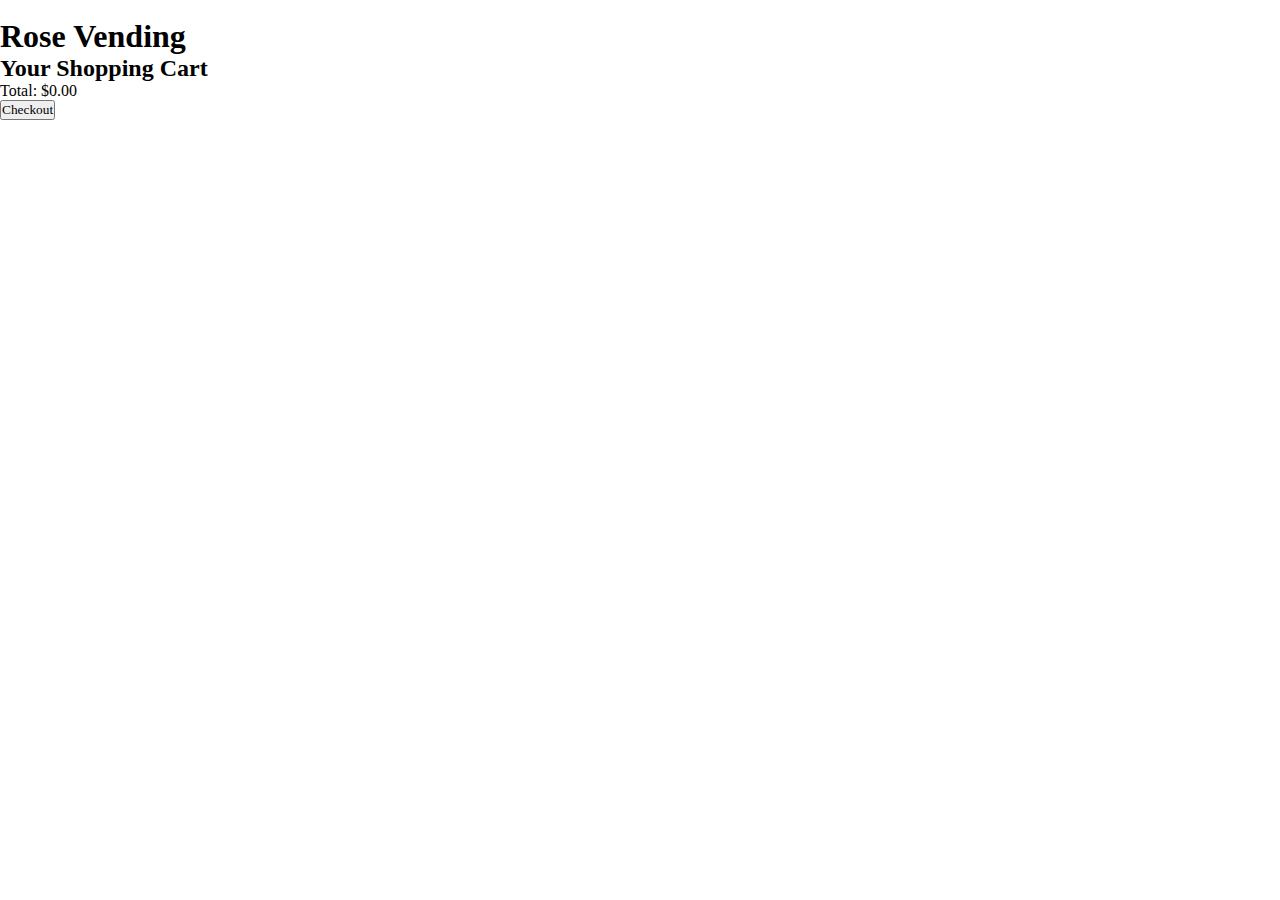
<file: cart.html>
<!DOCTYPE html>
<html lang="eng"></html>
<head>
        <meta charset="utf-8">
        <meta name="viewport" content="width=device-width, initial-scale=1.0">
        <title>Your Shopping Cart</title>
  <link rel="stylesheet" href="style.css"> </head>
<body>
  <header>   

    <h1>Rose Vending</h1>
    </header>

  <main>
    <h2>Your Shopping Cart</h2>

    <div id="cart-items">
      </div>

    <p id="total-price">Total: $<span id="total-price-value">0.00</span></p>

    <button id="checkout-button">Checkout</button>
  </main>

  <footer>
    </footer>

  <script src="index.html"></script> </body>
</html>
</file>
<file: style.css>
*{
    margin: 0;
    padding: 0;
    box-sizing: border-box;
    font-family:poppins;
    scroll-behavior: smooth;
}
a{
    text-decoration: none;
}
ul{
    list-style: none;
}
:root{
    --bg-color:#f4f3ee;
    --main-color:#FF8FAB;
    --text-color:#010101;
    --2nd-color:#FFD6E1;
    --3rd-color:#fff;
    --other-color:#adc178;
    --dark-color:#ea3e69;
    --big-font: 5rem;
    --h2-font: 2.3rem;
    --p-font:1.3rem;
}
#main{
    min-height: 100vh;
    width: 100%;
    overflow: hidden;
    display: flex;
    flex-direction: column;
    position: relative;
}
#main::after{
    content: '';
    position: absolute;
    right: 0px;
    top: 0px;
    width: 100%;
    background-color: var(--2nd-color);
    height: 100%;
    z-index: -1;
}
.header-top{
    max-width: 1200px;
    width: 90%;
    margin: auto;
    padding: 15px 0px;
    display: flex;
    justify-content: space-between;
    align-items: center;
}
.nav-location{
   display: flex;
   justify-content: center;
   align-items: center;
}
header.header-fix{
    background-color: #ffffff;
    position: fixed;
    left: 0px;
    top: 0px;
    width: 100%;
    z-index: 101;
    box-shadow: 2px 2px 30px rgba(0, 0, 0, 0.05);
    animation: navanimation 0.6s;
}
header.header-fix.header-top{
    border-bottom: 1px solid #f7f7f7;
}
@keyframes navanimation{
    0%{
        top:-100;
    }
    100%{
        top:0%
    }
}
.nav-location a{
   display: flex;
   justify-content: center;
   align-items: center;
   color: #010101;
   font-size: 0.8rem;
   font-weight: 500;
}
.nav-location a svg{
    fill: var(--dark-color);
    margin-right: 5px;
}
.logo{
    max-width: 180px;
    max-height: 40px;
    display: flex;
}
.logo img{
    max-height: 100px;
    width:100%;
    height: 100%;
    object-fit: contain;
    object-position: center;
}
.nav-btns{
    display: flex;
    justify-content: center;
    align-items: center;
    grid-gap: 25px;
}
.nav-btns a svg{
    fill: #010101;
    height: 18px;
    width:20px;
}
.nav-cart{
    position: relative;
}
.nav-cart span{
    position: absolute;
    color: #ffff;
    background-color: var(--dark-color);
    width: 16px;
    height: 16px;
    border-radius: 50%;
    display: flex;
    justify-content: center;
    align-items: center;
    font-size: 0.6rem;
    font-weight: 600;
    right: -8px;
    top: -12px;
}
.navigation{
    display: flex;
    justify-content: center;
    align-items: center;
    max-width: 1200px;
    width: 90%;
    margin: auto;
    padding: 20px 0px;
    z-index: 101;
    position: relative;
}
.menu{
    display: flex;
    align-items: center;
}
.menu li a{
     margin: 0px 15px;
     color: #4d4d4d;
     letter-spacing: 0.5px;
     font-weight: 500;
     font-size: 0.8rem;
     transition: all ease 0.3s;
}
.menu li a:hover{
    color: #181818;
}
.menu li{
    position: relative;
}
.nav-label{
    padding: 2px 10px;
    background-color: var(--dark-color);
    color: #ffff;
    font-weight: 500;
    display: flex;
    justify-content: center;
    align-items: center;
    font-size: 0.6rem;
    text-transform: uppercase;
    position: absolute;
    right:-20px;
    top: -15px;
}
.nav-label::after{
    content: '';
    position: absolute;
    left:10%;
    top:100%;
    width:0px;
    height: 0px;
    border-bottom: 3px solid transparent;
    border-right: 3px solid transparent;
    border-left: 3px solid transparent;
    border-top: 5px solid var(--dark-color);
}
.main-content{
    display: flex;
    justify-content: space-between;
    align-items: center;
    max-width: 1200px;
    width:90%;
    margin: auto;
    margin-bottom: 0px;
    padding: 20px;
}
.main-content-img{
    width: 100%;
    height: 75vh;
}
.main-content-img img{
    width: 100%;
    height: 100%;
    object-fit: contain;
    object-position: center;
}
.main-content-text{
    display: flex;
    flex-direction: column;
    margin-bottom: 80px;
}
.main-content-text strong{
    color: var(--main-color);
    text-transform: uppercase;
    letter-spacing: 10px;
    font-weight: 600;
}
.main-content-text h1{
    font-size: 3rem;
    color: #181818;
    line-height: 3.7rem;
    font-weight: 600;
}
.main-content-text p{
    color: #5f5f5f;
    margin: 20px 0px;
    font-size: 0.9rem;
}
.main-content-text a{
    color: #fff;
    background-color: var(--dark-color);
    max-width: 150px;
    width:100%;
    height: 50px;
    display: flex;
    justify-content: center;
    align-items: center;
    font-size: 0.9rem;
}
.search-bar{
    width: 100%;
    height: 40vh;
    background-color: #ffffffbb;
    backdrop-filter: blur(30px);
    position:fixed;
    left: 0px;
    bottom: 0px;
    display: none;
    justify-content: center;
    box-shadow: 2px 2px 30px rgba(0, 0, 0, 0.05);
    z-index: 101;
}
.search-input{
    width: 90%;
    border-bottom: 1px solid #d4d4d4;
    display: flex;
    justify-content: center;
    align-items: center;
    height: 100px;
    margin-top: 20px;
}
.search-input input{
    width: 100%;
    border: none;
    outline: none;
    background-color: transparent;
    font-size: 1.8rem;
    margin: 0px;
}
.search-cancel{
    fill: var(--dark-color);
    font-size: 2rem;
    padding-right: 40px;
    transition: all ease 0.3s;
}
.search-cancel:hover{
    opacity: 0.8;
}
.search-bar-active{
    display: flex;
    animation: searchanimation 0.4s;
}
@keyframes searchanimation{
    0%{
        bottom: -100%;
    }
    100%{
        bottom: 0%;
    }
}
/*Login Signup*/
.form{
    width: 100%;
    height: 100%;
    position: fixed;
    top:0px;
    left: 0px;
    background-color: rgba(0, 0, 0, 0.2);
    display: flex;
    flex-direction: column;
    justify-content: center;
    align-items: center;
    z-index: 102;
}
.login-form,
.sign-up-form{
    min-width: 420px;
    width: 10%;
    padding: 20px 10px;
    background-color: #ffffff;
    box-shadow: 2px 2px 30px rgba(0, 0, 0, 0.1);
    display: flex;
    flex-direction: column;
    justify-content: center;
    align-items: center;
    position: relative;
    border-radius: 5px;
    animation: fade 0.6s;
}
.login-form form,
.sign-up-form form{
    display: flex;
    flex-direction: column;
    justify-content: center;
    align-items: center;
    width: 100%;
}
.form-cancel{
    position: absolute;
    right: 20px;
    top: 10px;
    fill: #868686;
}
.login-form strong,
.sign-up-form strong{
    color: #272727;
    font-size: 2rem;
    margin: 2px 7px 7px 7px;
    text-transform: uppercase;
    letter-spacing: 0.5px;
    font-weight: 500;
}
.login-form input,
.sign-up-form input{
    width: 90%;
    margin: 6px 0px;
    padding: 0px 10px;
    border: 1px solid rgba(0, 0, 0, 0.1);
    outline: none;
    border-radius: 7px;
}
.login-form input::placeholder,
.sign-up-form input::placeholder{
    color: rgba(0, 0, 0, 0.5);
}
.login-form input[type="submit"],
.sign-up-form input[type="submit"]{
    color: #ffffff;
    border: none;
    outline: none;
    cursor: pointer;
    text-transform: uppercase;
    margin-top: 10px;
    border-radius: 3px;
    background-color: var(--dark-color);
    box-shadow: 2px 2px 30px rgba(0, 0, 0, 0.1);
}
.form-btns{
    width: 90%;
    display: flex;
    justify-content: space-between;
    align-items: center;
    flex-wrap: wrap;
    margin-top: 10px;
    grid-gap: 10px;
}
.form-btns a{
    color:#4d4d4d;
    font-size: 0.9rem;
}
.form-btns a:hover{
    color: var(--dark-color);
    text-decoration: underline;
}
.form,
.login-form,
.sign-up-form{
    display: none;
}
.login-active,
.login-active .login-form,
.sign-up-active,
.sign-up-active .sign-up-form{
    display: flex;
}
@keyframes fade{
    0%{
        opacity: 0;
    }
    100%{
        opacity: 1;
    }
}
#category{
    max-width: 1200px;
    width: 90%;
    margin: 50px auto;
    display: grid;
    grid-template-columns:1fr 1fr 1fr 1fr 1fr;
    grid-gap: 50px;
    overflow-x: auto;
}
.category-box{
    display: flex;
    flex-direction: column;
    justify-content: center;
    align-items: center;
    padding-bottom: 25px;
    transition: all ease 0.3s;
}
.category-box:hover{
    opacity: 0.8;
}
.category-box-img{
    background-color: var(--other-color);
    border-radius: 50%;
    width: 100px;
    height: 100px;
    padding: 20px;
}
.category-box-img img{
    width: 100%;
    height: 100%;
    object-fit: contain;
    object-position: center;
}
.category-box strong{
   color: #1d1d1d;
   font-size: 0.9rem;
   font-weight: 600;
   margin-top: 10px;
   text-align: center;
}
#popular{
    max-width: 1200px;
    width: 90%;
    margin: 50px auto;
}
#popular h2,
#recent-products h2,
#plants-collection h2,
#Accessory h2,
#phone-cover h2,
#skin-care h2{
    color: #1d1d1d;
    font-size: 1.6rem;
    font-weight: 600;
}
.popular-dress-container{
    display: grid;
    grid-template-columns: 1fr 300px;
    grid-gap: 50px;
    margin-top: 20px;
    align-items: flex-start;
}
.popular-product-container{
    display: grid;
    grid-template-columns: 1fr 1fr 1fr;
    grid-gap: 40px;
}
.product-box{
    display: flex;
    flex-direction: column;
    width: 100%;
}
.product-box-img{
    width: 100%;
    max-height: 300px;
    height: 100%;
    background-color: var(--bg-color);
    padding: 20px;
    border-radius: 5px;
    position: relative;
    transition: all ease 0.3s;
}
.product-box-img:hover{
     opacity: 0.8;
}
.product-box-img img{
    width: 100%;
    height: 100%;
    object-fit: contain;
    object-position: center;
}
.product-box-img span{
    position: absolute;
    right: 5px;
    top: 5px;
    font-size: 0.8rem;
    color: #ffffff;
    background-color: var(--dark-color);
    font-size: 0.8rem;
    border-radius: 3px;
    letter-spacing: 0.2px;
    padding: 2px 10px;
}
.product-box-text{
    display: flex;
    flex-direction: column;
    justify-content: center;
    align-items: center;
}
.product-box-text .product-text-title{
    color: #000000;
    font-size: 1rem;
    font-weight: 600;
    margin-top: 10px;
}
.product-box-text span{
    color: var(--dark-color);
    font-size: 0.9rem;
    font-weight: 600;
    margin: 5px;
}
.product-box-text span del{
    color: #606969;
}
.product-box-text .product-cart-btn{
    border-top: 1px solid #e9e9e9;
    width: 100%;
    padding:10px;
    color:#1d1d1d;
    font-size: 0.9rem;
    font-weight: 500;
    display: flex;
    justify-content: center;
    align-items: center;
    transition: all ease 0.3s;
}
.product-box-text .product-cart-btn svg{
    height: 16px;
    width:20px;
    margin-right: 5px;
}
.product-box-text .product-cart-btn:hover{
     background-color: var(--dark-color);
     border-top: 1px solid transparent;
     color: #ffffff;
     fill:#ffffff;
}
.popular-banner{
    background-color: var(--2nd-color);
    width: 100%;
    min-height: 500px;
    display: flex;
    flex-direction: column;
    justify-content: space-between;
    align-items: center;
    padding: 40px 30px;
    text-align: center;
}
.popular-banner-text{
    display: flex;
    flex-direction: column;
    justify-content: center;
    align-items: center;
}
.popular-banner-text h3{
    font-size: 1.3rem;
    color:#1d1d1d;
    font-weight: 500;
}
.popular-banner-text a{
    color: var(--dark-color);
    font-weight: 500;
    margin-top: 10px;
}
.popular-banner-img{
    width: 100%;
    height: 100%;
    margin-top: 30px;
}
.popular-banner-img img{
    width: 100%;
    height: 100%;
    object-fit: contain;
}
/*shopping panner*/
#shopping-banner{
    max-width: 1200px;
    width:90%;
    margin:50px auto;
    background-color: var(--other-color);
    padding: 30px;
    border-radius: 10px;
}
.shopping-banner-container{
    display: grid;
    grid-template-columns: 1fr 1fr;
    align-items: center;
    max-width: 900px;
    margin: auto;
}
.shopping-banner-img{
    height: 300px;
    display: flex;
    justify-content: center;
}
.shopping-banner-img img{
    height: 100%;
    object-fit: contain;
    object-position: center;
}
.shopping-banner-text{
    display: flex;
    flex-direction: column;
    max-width: 400px;
}
.shopping-banner-text h3{
    color: #181818;
    font-size: 1.8rem;
}
.shopping-banner-text strong{
    color: var(--dark-color);
    text-transform: uppercase;
    letter-spacing: 10px;
    font-weight: 500;
}
.shopping-banner-text p{
    color:#3f3f3f;
    margin: 10px 0px;
}
.shopping-banner-text a{
    color: var(--3rd-color);
    background-color: var(--dark-color);
    max-width: 160px;
    width:100%;
    height: 50px;
    display: flex;
    justify-content: center;
    align-items: center;
    margin-top: 10px;
    transition: all ease 0.3s;
}
.shopping-banner-text a:hover{
    opacity: 0.8;
}
/* recent*/
#recent-products,
#plants-collection,
#Accessory,
#phone-cover ,
#skin-care {
    width: 90%;
    max-width: 1200px;
    margin: 50px auto;
}
.recent-product-container,
.plants-collection-container,
.Accessory-container,
.phone-cover-container,
.skin-care-container{
    display: grid;
    grid-template-columns: 1fr 1fr 1fr 1fr;
    grid-gap: 40px;
    margin-top: 20px;
}
.services{
    display: flex;
    width: 90%;
    justify-content: center;
    align-items: center;
    margin: auto;
    flex-wrap: wrap;
    max-width: 1200px;
    margin-bottom: 10px;
}
.service-box{
    display: flex;
    flex-direction: column;
    justify-content: center;
    align-items: center;
    border: 1px solid rgba(0, 0, 0, 0.1);
    min-width: 250px;
    padding-bottom: 10px;
    margin: 5px;
    flex-grow: 0.7;
}
.service-box svg{
    fill: var(--dark-color);
    font-size: 2rem;
    margin: 15px;
}
.service-box span{
    color: #222222;
    font-weight: 600;
    letter-spacing: 0.5px;
    font-size: 1rem;
}
.service-box p{
    color: #878787;
    margin: 0px;
    font-size: 0.9rem;
}
/*footer*/
footer{
    width: 100%;
}
.footer-container{
    max-width: 1200px;
    width: 90%;
    margin: 0px auto;
    padding: 50px 0px;
    display: flex;
    justify-content: space-between;
    align-items: flex-start;
}
.footer-company-box,
.footer-subscribe{
    max-width: 330px;

}
.footer-company-box .footer-logo{
    max-width: 150px;
    max-height: 75px;
    display: flex;
    
}
.footer-company-box .footer-logo img{
    width: 100%;
    height: 100%;
    object-fit: contain;
    object-position: center;
    max-height: 180px;
}
.footer-company-box p,
.footer-subscribe p{
    color: #585858;
    margin: 5px 0px;
}
.footer-social{
    display: flex;
    flex-wrap: wrap;
    align-items: center;
    margin-left: 19px;
}
.footer-social a{
    margin-top: 10px;
    margin-right: 10px;
    width: 40px;
    height: 40px;
    border-radius: 50%;
    display: flex;
    justify-content: center;
    align-items: center;
    border: 1px solid #e9e9e9;
    fill: #333333;
    font-size: 0.9rem;
    transition: all ease 0.3s;
}
.footer-social a:hover{
    fill: var(--3rd-color);
    background-color: var(--dark-color);
    border: 1px solid transparent;
}
.footer-link-box{
    display: flex;
    flex-direction: column;
}
.footer-link-box strong,
.footer-subscribe strong{
    color:#3b3b3b;
    font-size: 1.2rem;
    font-weight: 600;
}
.footer-link-box ul{
    margin-top: 5px;
}
.footer-link-box ul li a{
    color: #585858;
    margin-bottom: 4px;
    display: flex;
    transition: all ease 0.3s;
}
.footer-link-box ul li a:hover{
    color: var(--dark-color);
}
.subscribe-box{
    width:100%;
    border: 1px solid #dadada;
    display: flex;
    justify-content: center;
    height: 100%;
    margin-top: 10px;
}
.service-box input{
    width: 100%;
    border: none;
    outline: none;
    background-color: transparent;
    padding: 0px 15px;
}
.subscribe-box button{
    border: none;
    outline: none;
    cursor: pointer;
    background-color: var(--dark-color);
    color: var(--3rd-color);
    text-transform: uppercase;
    font-weight: 500;
    height: 40px;
    padding: 0px 50px;
}
.footer-bottom{
    display: flex;
    justify-content: space-between;
    align-items: center;
    border: 1px solid #e9e9e9;
    padding: 20px 0px;
    width: 90%;
    max-width: 1200px;
    flex-wrap: wrap;
    margin: auto;
    grid-gap: 10px; 
}
.footer-bottom span{
    color: #252525;
    font-size: 0.9rem;
}
/*Making Responsive for screen size*/
.menu-btn,
.menu-icon{
    display: none;
}
@media(max-width:1200px){
    .footer-container{
        display: grid;
        grid-template-columns: 1fr 1fr;
        grid-gap:40px;
    }
}
@media(max-width:1100px){
    .popular-dress-container{
        grid-template-columns: 1fr;
    }
    .popular-banner-img{
        max-height: 500px;
    }
}
@media(max-width:900px){
    .recent-product-container{
        display: grid;
        grid-template-columns: 1fr 1fr 1fr;
        grid-gap:20px;
    }
    #partner{
        margin-top: 20px;
        justify-content: center;
        grid-gap: 30px;
    }
    #partner img{
        height:40px;
    }
    .main-content{
        flex-direction: column-reverse;
    }
    .main-content-img{
        max-height: 60vh;
    }
    .main-content-text{
        margin-top: 30px;
    }
    .main-content-text h1{
        font-size: 2rem;
        line-height:2.4rem;
    }
    .search-input{
        height: 60px;
    }
    .search-input input,
    .search-cancel{
        font-size: 1.4rem;
    }
}
@media(max-width:850px){
    #shopping-banner{
        padding: 20px;
    }
    .shopping-banner-container{
        display: flex;
        flex-direction: column-reverse;
    }
    .shopping-banner-img{
        height:auto;
        width:90%;
    }
    .shopping-banner-img img{
        width: 100%;
    }
    .shopping-banner-text{
        max-width: 90%;
        margin-top: 30px;
    }
    .navigation{
        padding: 0px;
        width:100%;
        z-index: 105;
    }
    .logo,
    .nav-btns{
        position: relative;
        z-index: 105;
    }
    .nav-location{
        display: none;
    }
    .logo img{
        max-height: 80px;
    }
    .navigation .menu{
        display: none;
        position: absolute;
        left: 0px;
        top: -1px;
        background-color :var(--3rd-color);
        padding: 0px;
        width:100%;
        margin: 0px;
        box-shadow: 2px 30px 30px rgba(0, 0, 0, 0.05);
    }
    .navigation .menu li a{
        width: 100%;
        display: flex;
        align-items: center;
        margin: 0px;
        padding: 20px;
        border-top: 1px solid #e2e2e26e;
    }
    .nav-label{
        display: none;
    }
    header{
        position: relative;
    }
    header::after{
        content:'';
        position: absolute;
        left: 0px;
        top: 0px;
        width:100%;
        height: 100%;
        background-color: #ffff;
        display: none;
    }
    header.header-fix{
       position: fixed;
    }
    .menu-btn{
        display: none;
    }
    .menu-icon{
        cursor: pointer;
        float: right;
        padding: 10px 0px;
        position: relative;
        user-select: none;
        z-index: 106;
        display: block;
    }
    .menu-icon .nav-icon{
        background-color: #181818;
        display: block;
        position: relative;
        height: 2px;
        width: 20px;
        transition: background 0.2s ease-out;
    }
    .menu-icon .nav-icon::before,
    .menu-icon .nav-icon::after{
        background-color: #181818;
        content: '';
        position: absolute;
        height: 100%;
        width: 100%;
        transition: all ease-out 0.2s;
    }
    .menu-icon .nav-icon::before{
        top:7px;
    }
    .menu-icon .nav-icon::after{
        top: -7px;
    }
    .menu-btn:checked ~ header.header-top.menu-icon.nav-icon{
        background-color: transparent;
    }
    .menu-btn:checked ~ header.header-top.menu-icon.nav-icon::after{
        transform: rotate(45deg);
        top: 0px;
    }
    .menu-btn:checked ~ header.header-top.menu-icon.nav-icon::before{
        transform: rotate(-45deg);
        top: 0px;
    }
    .menu-btn:checked ~ header.navigation.menu{
        display: block;
    }
    .menu-btn:checked ~ header::after{
        display: block;
    }
}
@media(max-width:724px){
   .popular-product-container,
   .recent-product-container{
    grid-template-columns: 1fr 1fr;
    grid-gap:20px;
   }
}
@media(max-width:600px){
    .footer-container{
        grid-template-columns: 1fr;
    }
    .service-box{
        width: 100%;
    }
    .login-form,
    .sign-up-form{
        width: 90%;
    }
}
@media(max-width:310px){
    .recent-product-container,
    .popular-product-container{
        grid-template-columns: 1fr;
    }
}
</file>
